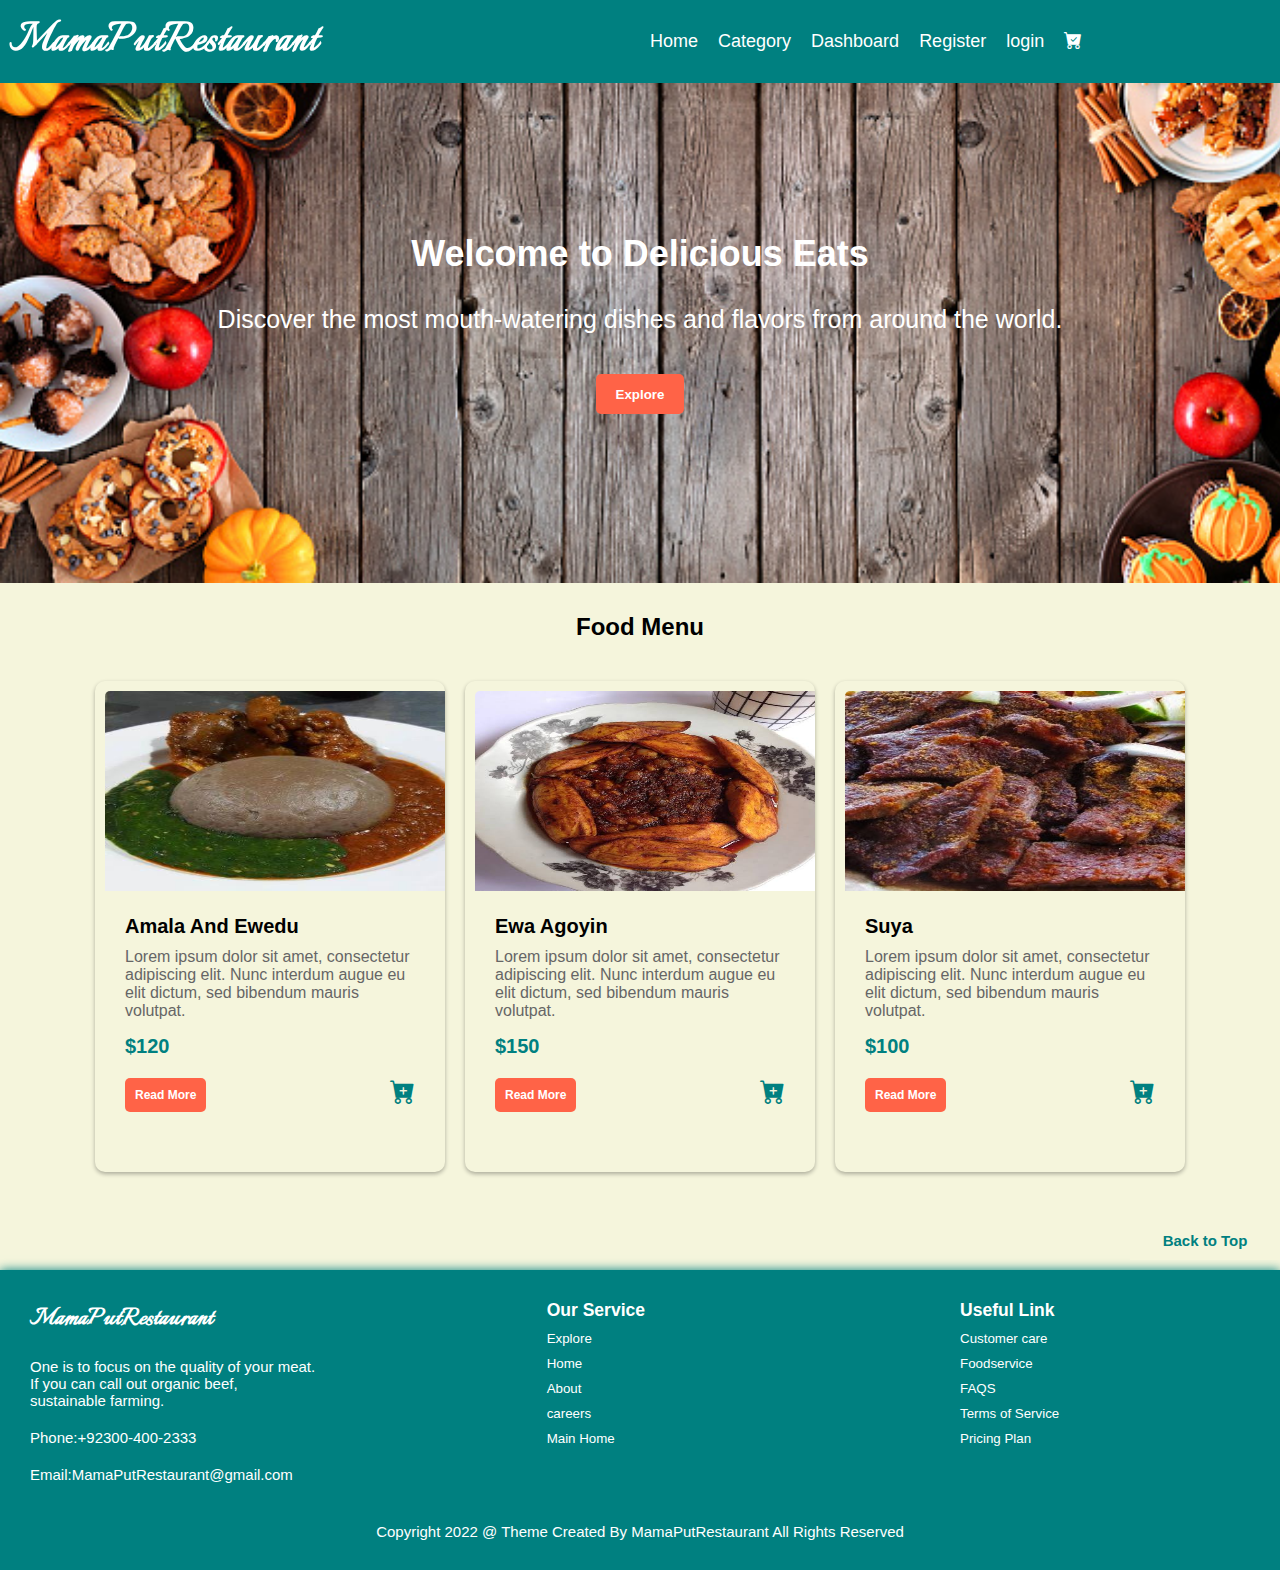
<file: index.html>
<!DOCTYPE html>
<html lang="en">
<head>
    <meta charset="UTF-8">
    <meta http-equiv="X-UA-Compatible" content="IE=edge">
    <meta name="viewport" content="width=device-width, initial-scale=1.0">
    <title>MAMA PUT RESTAURANT</title>
    <link href="https://fonts.googleapis.com/css2?family=Italianno&display=swap" rel="stylesheet">
    <link rel="stylesheet" type="text/css" href="grid.css">
    <link rel="stylesheet" type="text/css" href="styles.css">
</head>
<body>
  <div id=maincontainer>
    <!-- header -->
    <div class="container" id="containerHeader">
        <header class="row">
          <div class="logo col-lg-6 col-md-12 col-sm-12 col-xs-12"> 
            <h1>MamaPutRestaurant</h1>
          </div>
          <nav class="col-lg-6 col-md-12 col-sm-12 col-xs-12">
            <ul>
              <li><a href="index.html"class="active">Home</a></li>
              <li><a href="categoryPage.html">Category</a></li>
              <li><a href="dashboardPage.html">Dashboard</a></li>
              <li><a href="registrationPage.html">Register</a></li>
              <li><a href="loginPage.html">login</a></li>
              <li><a href="cartPage.html"><i class="bi bi-cart-check-fill"></i></a></li>
            </ul>
          </nav>
        </header> 
    </div> 
    
    <div id="Explore" class="container">
      <div class="row">
        <h2>Welcome to Delicious Eats</h2>
        <div class="col-lg-12">
          <p>Discover the most mouth-watering dishes and flavors from around the world.</p>
        </div>
      </div>
      <button href="#" class="button">Explore</button>
    </div>     

    <!-- foodmenu -->
    <div class="generalContainerFoodMenu">
      <div class="container" id="foodmenu-bg">
      <div class="row">
        <div class="col-lg-4" id="foodmenu">
          <h2>Food Menu</h2>
        </div>
      </div>
      </div>

      <div id="foodmenucontainer" class="container">
      <div class="row">
      <div class="card col-lg-4 col-md-12 col-sm-12 col-xs-12">
        <img src="images/amalaAndEwedu.jpeg" alt="Card Image">
        <div class="card-content">
          <h2>Amala And Ewedu</h2>
          <p>Lorem ipsum dolor sit amet, consectetur adipiscing elit. Nunc interdum augue eu elit dictum, sed bibendum mauris volutpat.</p>
          <h3>$120</h3> 
          <div class="container">
            <div class="row"  id="cart-btn">
              <a href="foodDetailsPage.html" id="button">Read More</a>
              <a href="#"><i class="bi bi-cart-plus-fill" id="addCart"></i></a>
            </div>
          </div>
        </div>
      </div>
    
      <div class="card col-lg-4 col-md-12 col-sm-12 col-xs-12">
        <img src="images/ewaAgoyin.jpeg" alt="Card Image">
        <div class="card-content">
          <h2>Ewa Agoyin</h2>
          <p>Lorem ipsum dolor sit amet, consectetur adipiscing elit. Nunc interdum augue eu elit dictum, sed bibendum mauris volutpat.</p>
          <h3>$150</h3>
          <div class="container">
            <div class="row"  id="cart-btn">
              <a href="foodDetailsPage.html" id="button">Read More</a>
              <a href="#"><i class="bi bi-cart-plus-fill" id="addCart"></i></a>
            </div>
          </div>
        </div>
      </div>
    
      <div class="card col-lg-4 col-md-12 col-sm-12 col-xs-12">
        <img src="images/Suya.jpeg" alt="Card Image">
        <div class="card-content">
          <h2>Suya</h2>
          <p>Lorem ipsum dolor sit amet, consectetur adipiscing elit. Nunc interdum augue eu elit dictum, sed bibendum mauris volutpat.</p>
          <h3>$100</h3> 
          <div class="container">
            <div class="row"  id="cart-btn">
              <a href="foodDetailsPage.html" id="button">Read More</a>
              <a href="#"><i class="bi bi-cart-plus-fill" id="addCart"></i></a>
            </div>
          </div>
        </div>
      </div> 
      </div>   
      </div>
    </div>

    <!-- backToTop -->
    <div class="container" id="backToTopContainer">
      <div class="row" id="backToTopRow">
        <div class="col-lg-3 col-md-3 col-sm-12 col-xs-12" id="backToTop">
          <a href="#top" class="back-to-top">Back to Top</a>
        </div>
      </div>
    </div>
   
    <!-- footer -->
    <div class="container" id="footerLogo">
      <div class="row">
      <div class="footerLogo col-lg-4 col-md-4 col-sm-6 col-xs-12">
        <h2>MamaPutRestaurant</h2>
        <div>	
          <p>One is to focus on the quality of your meat. <br> If you can call out organic beef, <br> sustainable farming.</p>
          <p><strong>Phone:</strong>+92300-400-2333</p>
          <p><strong>Email:</strong>MamaPutRestaurant@gmail.com</p>
          <i class="fa fa-twitter"></i>
          <i class="fa fa-facebook"></i>
          <i class="fa fa-instagram"></i>
          <i class="fa fa-google"></i>
          <i class="fa fa-youtube"></i>
        </div>
      </div>
      
      <div class="foot col-lg-3 col-md-6 col-sm-6 col-xs-12">
        <div>
          <h3>Our Service</h3>
        </div>
        <div>
          <p><button>Explore</button></p>
          <p><button>Home</button></p>
          <p><button>About</button></p>
          <p><button>careers</button></p>
          <p><button>Main Home</button></p>
        </div>
      </div>

      <div class="foot col-lg-3 col-md-6 col-sm-6 col-xs-12">
        <div>
          <h3>Useful Link</h3>
        </div>
        <div>
          <p><button>Customer care</button></p>
          <p><button>Foodservice</button></p>
          <p><button>FAQS</button></p>
          <p><button>Terms of Service</button></p>
          <p><button>Pricing Plan</button></p>
        </div>
      </div>
      </div>

      <div class="container">
        <div class="row col-lg-12 col-md-12 col-sm-12 col-xs-12">
          <p id="bottomfoot">Copyright 2022 @ Theme Created By <strong>MamaPutRestaurant</strong> All Rights Reserved</p>
        </div>    
      </div>
    </div>

  </div>

  <script src="script.js"></script>
    
</body>
</html>
</file>
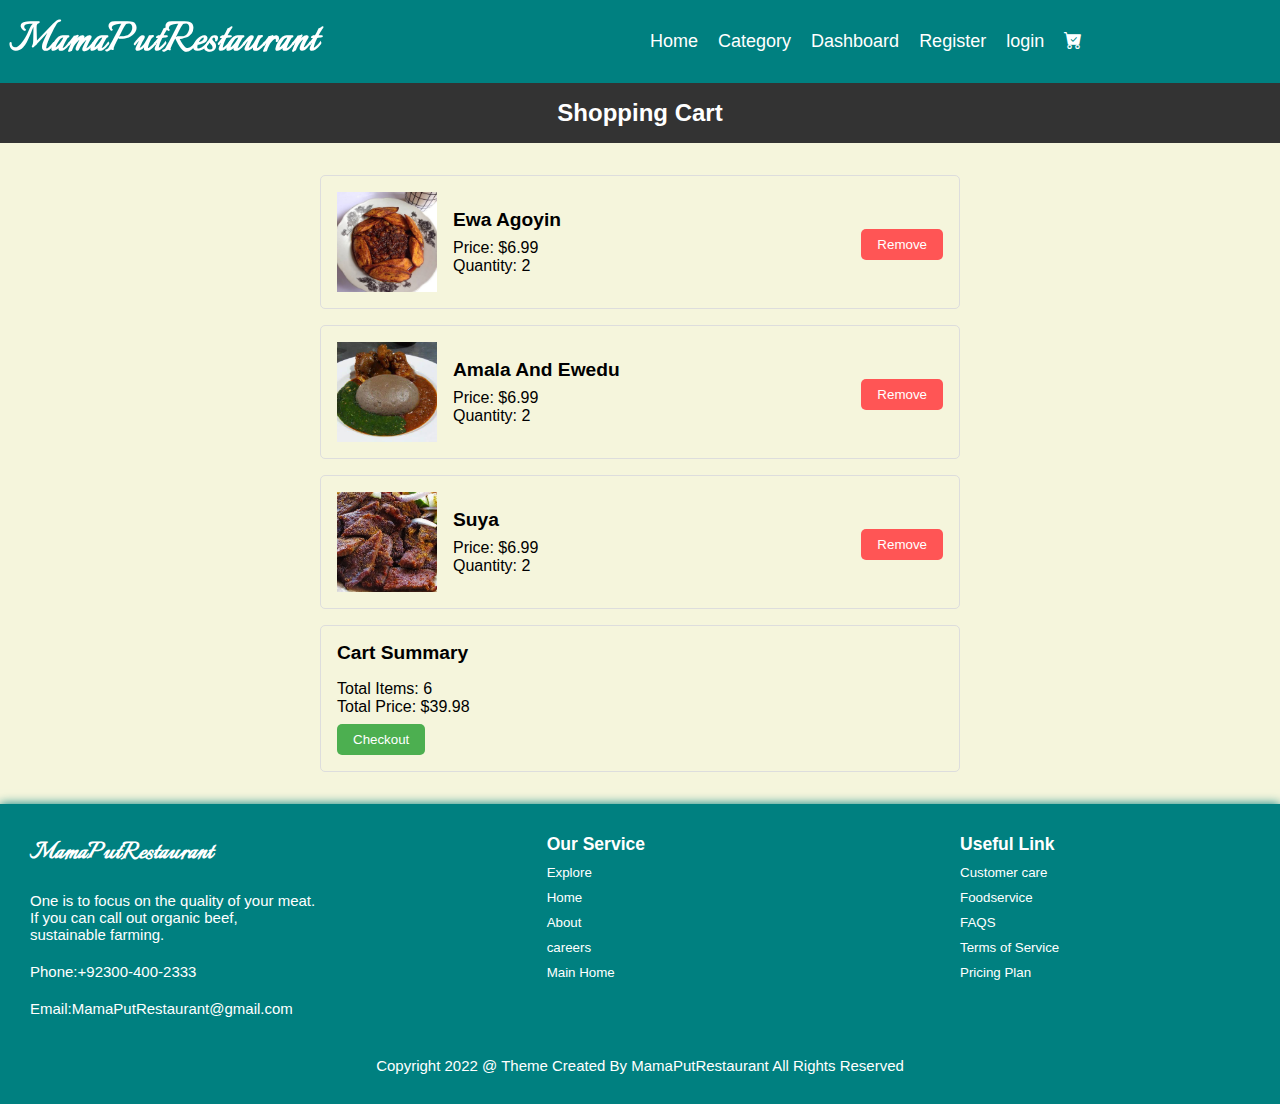
<file: cartPage.html>
<!DOCTYPE html>
<html lang="en">
<head>
  
    <meta charset="UTF-8">
    <meta name="viewport" content="width=device-width, initial-scale=1.0">
    <link href="https://fonts.googleapis.com/css2?family=Italianno&display=swap" rel="stylesheet">
    <link rel="stylesheet" href="grid.css">
    <link rel="stylesheet" href="styles.css">
    <title>Cart Shopping</title>
</head>
<body>
  <div class="container" id="containerHeader">
        <header class="row">
          <div class="logo col-lg-6 col-md-12 col-sm-12 col-xs-12"> 
            <h1>MamaPutRestaurant</h1>
          </div>
          <nav class="col-lg-6 col-md-12 col-sm-12 col-xs-12">
            <ul>
              <li><a href="index.html" class="active">Home</a></li>
              <li><a href="categoryPage.html">Category</a></li>
              <li><a href="dashboardPage.html">Dashboard</a></li>
              <li><a href="registrationPage.html">Register</a></li>
              <li><a href="loginPage.html">login</a></li>
              <li><a href="cartPage.html"><i class="bi bi-cart-check-fill"></i></a></li>
            </ul>
          </nav>
        </header> 
  </div>

  <div>
    <div class="cartHeader">
        <h1>Shopping Cart</h1>
    </div>
    
    <main>
        <section class="cart-items">
            <div class="container">
                <div class="row col-lg-12 col-md-12 col-sm-12 col-xs-12" id="item">
                    <img src="images/ewaAgoyin.jpeg" alt="Product">
                    <div class="item-details">
                        <h2>Ewa Agoyin</h2>
                        <p>Price: $6.99</p>
                        <p>Quantity: 2</p>
                    </div>
                    <button class="remove-button">Remove</button>
                </div>
            </div>

            <div class="container">
                <div class="row" id="item">
                    <img src="images/amalaAndEwedu.jpeg" alt="Product">
                    <div class="item-details">
                        <h2>Amala And Ewedu</h2>
                        <p>Price: $6.99</p>
                        <p>Quantity: 2</p>
                    </div>
                    <button class="remove-button">Remove</button>
                </div>
            </div>

            <div class="container">
                <div class="row" id="item">
                    <img src="images/Suya.jpeg" alt="Product">
                    <div class="item-details">
                        <h2>Suya</h2>
                        <p>Price: $6.99</p>
                        <p>Quantity: 2</p>
                    </div>
                    <button class="remove-button">Remove</button>
                </div>
            </div>
        </section>

        <section class="cart-summary">
           <div class="container">
                <h2>Cart Summary</h2>
                <p>Total Items: 6</p>
                <p>Total Price: $39.98</p>
                <button class="checkout-button">Checkout</button>
           </div>
        </section>
    </main>

   <div class="container" id="footerLogo">
    <div class="row">
    <div class="footerLogo col-lg-4 col-md-4 col-sm-6 col-xs-12">
      <h2>MamaPutRestaurant</h2>
      <div>	
        <p>One is to focus on the quality of your meat. <br> If you can call out organic beef, <br> sustainable farming.</p>
        <p><strong>Phone:</strong>+92300-400-2333</p>
        <p><strong>Email:</strong>MamaPutRestaurant@gmail.com</p>
        <i class="fa fa-twitter"></i>
        <i class="fa fa-facebook"></i>
        <i class="fa fa-instagram"></i>
        <i class="fa fa-google"></i>
        <i class="fa fa-youtube"></i>
      </div>
    </div>
    
    <div class="foot col-lg-3 col-md-6 col-sm-6 col-xs-12">
      <div>
        <h3>Our Service</h3>
      </div>
      <div>
        <p><button>Explore</button></p>
        <p><button>Home</button></p>
        <p><button>About</button></p>
        <p><button>careers</button></p>
        <p><button>Main Home</button></p>
      </div>
    </div>

    <div class="foot col-lg-3 col-md-6 col-sm-6 col-xs-12">
      <div>
        <h3>Useful Link</h3>
      </div>
      <div>
        <p><button>Customer care</button></p>
        <p><button>Foodservice</button></p>
        <p><button>FAQS</button></p>
        <p><button>Terms of Service</button></p>
        <p><button>Pricing Plan</button></p>
      </div>
    </div>
    </div>

    <div class="container">
      <div class="row col-lg-12 col-md-12 col-sm-12 col-xs-12">
        <p id="bottomfoot">Copyright 2022 @ Theme Created By <strong>MamaPutRestaurant</strong> All Rights Reserved</p>
      </div>    
    </div>
   </div>
</body>
</html>
</file>
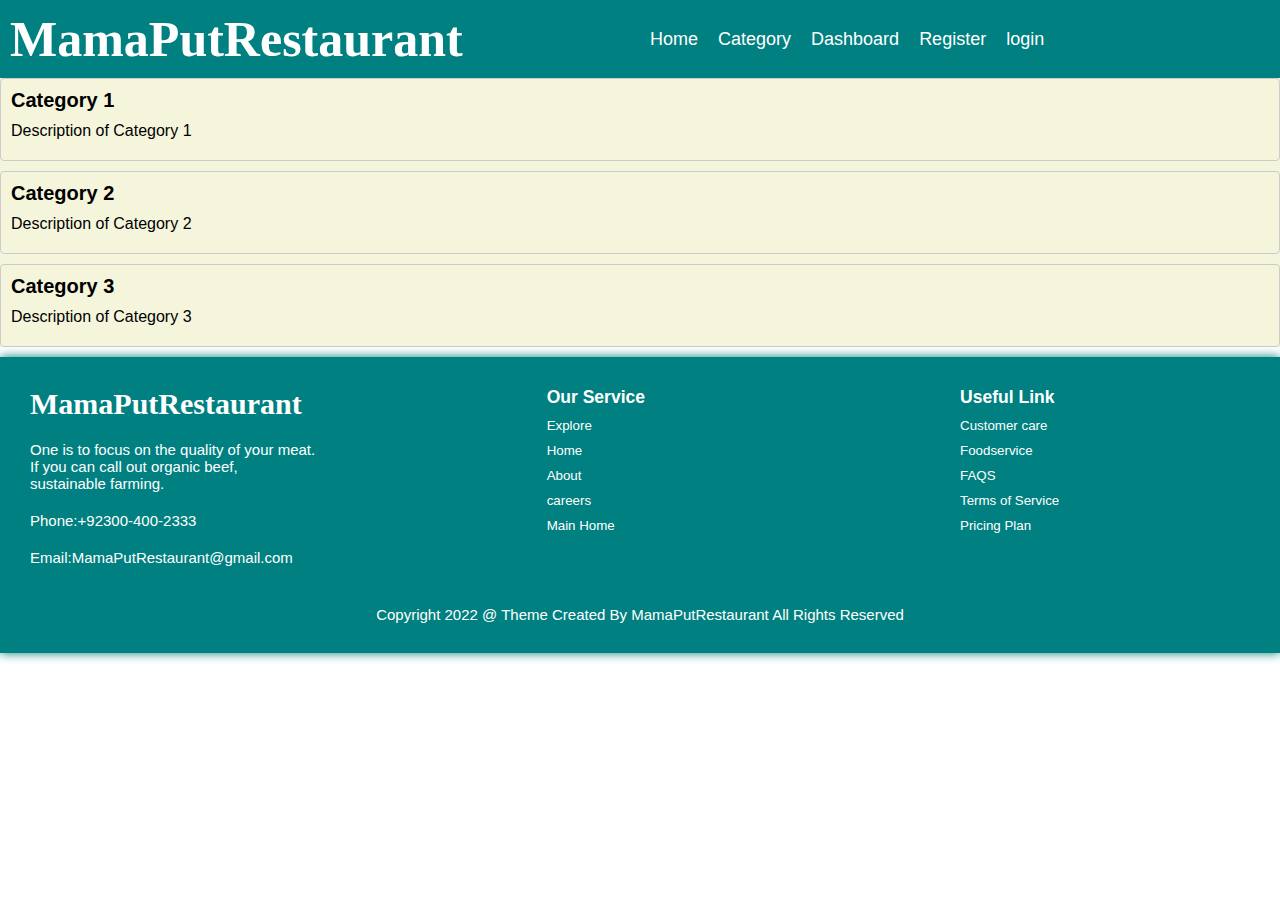
<file: categoryPage-1.html>
<!DOCTYPE html>
<html lang="en">
<head>
    <meta charset="UTF-8">
    <meta http-equiv="X-UA-Compatible" content="IE=edge">
    <meta name="viewport" content="width=device-width, initial-scale=1.0">
    <link rel="stylesheet" type="text/css" href="grid.css">
    <link rel="stylesheet" href="styles.css">
    <title>categoryPage</title>
</head>
<body>
    <div class="container" id="containerHeader">
        <header class="row">
          <div class="logo col-lg-6 col-md-12 col-sm-12 col-xs-12"> 
            <h1>MamaPutRestaurant</h1>
          </div>
          <nav class="col-lg-6 col-md-12 col-sm-12 col-xs-12">
            <ul>
              <li><a href="index.html" class="active">Home</a></li>
              <li><a href="categoryPage.html">Category</a></li>
              <li><a href="dashboardPage.html">Dashboard</a></li>
              <li><a href="registrationPage.html">Register</a></li>
              <li><a href="loginPage.html">login</a></li>
            </ul>
          </nav>
        </header> 
    </div> 
    
    <div class="container" id="CategoryContainer">
        <div class="category-item">
          <h2>Category 1</h2>
          <p>Description of Category 1</p>
        </div>
    
        <div class="category-item">
          <h2>Category 2</h2>
          <p>Description of Category 2</p>
        </div>
    
        <div class="category-item">
          <h2>Category 3</h2>
          <p>Description of Category 3</p>
        </div>
    </div>  

    <div class="container" id="footerLogo">
      <div class="row">
      <div class="footerLogo col-lg-4 col-md-4 col-sm-6 col-xs-12">
        <h2>MamaPutRestaurant</h2>
        <div>	
          <p>One is to focus on the quality of your meat. <br> If you can call out organic beef, <br> sustainable farming.</p>
          <p><strong>Phone:</strong>+92300-400-2333</p>
          <p><strong>Email:</strong>MamaPutRestaurant@gmail.com</p>
          <i class="fa fa-twitter"></i>
          <i class="fa fa-facebook"></i>
          <i class="fa fa-instagram"></i>
          <i class="fa fa-google"></i>
          <i class="fa fa-youtube"></i>
        </div>
      </div>
      
      <div class="foot col-lg-3 col-md-6 col-sm-6 col-xs-12">
        <div>
          <h3>Our Service</h3>
        </div>
        <div>
          <p><button>Explore</button></p>
          <p><button>Home</button></p>
          <p><button>About</button></p>
          <p><button>careers</button></p>
          <p><button>Main Home</button></p>
        </div>
      </div>

      <div class="foot col-lg-3 col-md-6 col-sm-6 col-xs-12">
        <div>
          <h3>Useful Link</h3>
        </div>
        <div>
          <p><button>Customer care</button></p>
          <p><button>Foodservice</button></p>
          <p><button>FAQS</button></p>
          <p><button>Terms of Service</button></p>
          <p><button>Pricing Plan</button></p>
        </div>
      </div>
      </div>

      <div class="container">
        <div class="row col-lg-12 col-md-12 col-sm-12 col-xs-12">
          <p id="bottomfoot">Copyright 2022 @ Theme Created By <strong>MamaPutRestaurant</strong> All Rights Reserved</p>
        </div>    
      </div>
    </div>
</body>
</html>
</file>
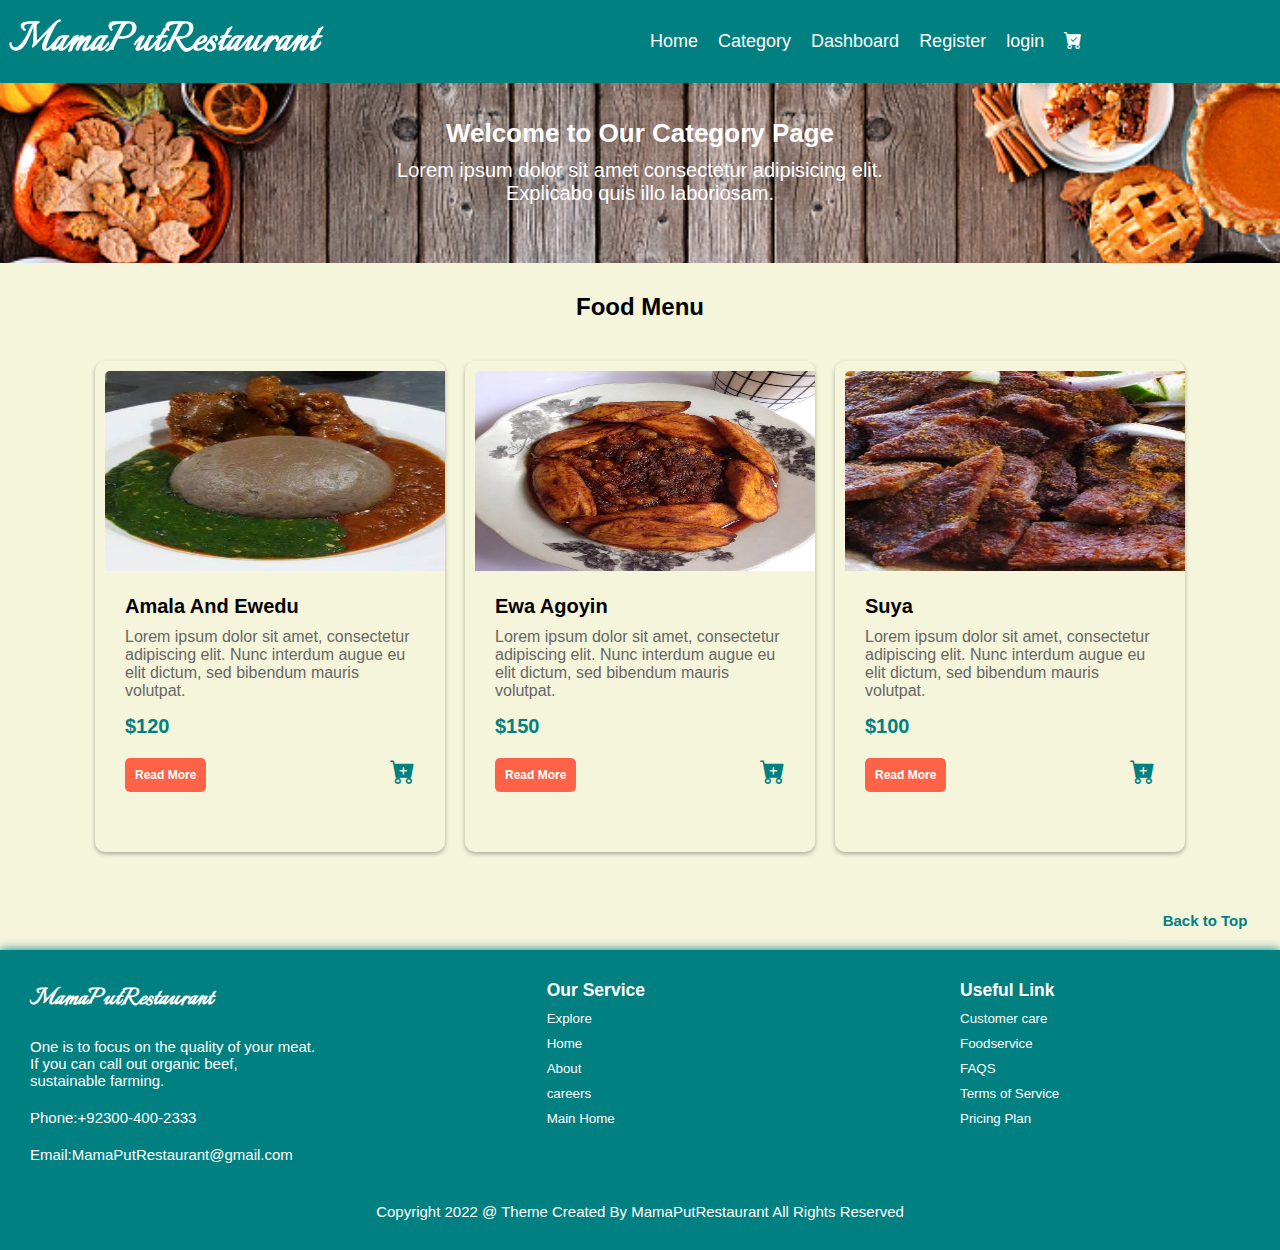
<file: categoryPage.html>
<!DOCTYPE html>
<html lang="en">
<head>
    <meta charset="UTF-8">
    <meta http-equiv="X-UA-Compatible" content="IE=edge">
    <meta name="viewport" content="width=device-width, initial-scale=1.0">
    <link href="https://fonts.googleapis.com/css2?family=Italianno&display=swap" rel="stylesheet">
    <link rel="stylesheet" type="text/css" href="grid.css">
    <link rel="stylesheet" href="styles.css">
    <title>categoryPage</title>
</head>
<body>
    <div class="container" id="containerHeader">
        <header class="row">
          <div class="logo col-lg-6 col-md-12 col-sm-12 col-xs-12"> 
            <h1>MamaPutRestaurant</h1>
          </div>
          <nav class="col-lg-6 col-md-12 col-sm-12 col-xs-12">
            <ul>
              <li><a href="index.html" class="active">Home</a></li>
              <li><a href="categoryPage.html">Category</a></li>
              <li><a href="dashboardPage.html">Dashboard</a></li>
              <li><a href="registrationPage.html">Register</a></li>
              <li><a href="loginPage.html">login</a></li>
              <li><a href="cartPage.html"><i class="bi bi-cart-check-fill"></i></a></li>
            </ul>
          </nav>
        </header> 
    </div> 

    <div id="categoryPageExplore" class="container">
        <div class="row">
          <h2>Welcome to Our Category Page</h2>
          <div class="col-lg-12">
            <p>Lorem ipsum dolor sit amet consectetur adipisicing elit. <br> Explicabo quis illo laboriosam.</p>
          </div>
        </div>
    </div>
  
      <!-- foodmenu -->
    <div class="container" id="foodmenu-bg">
        <div class="row">
          <div class="col-lg-4" id="foodmenu">
            <h2>Food Menu</h2>
          </div>
        </div>
    </div>
    <div id="foodmenucontainer" class="container">
        <div class="row">
        <div class="card col-lg-4 col-md-12 col-sm-12 col-xs-12">
          <img src="images/amalaAndEwedu.jpeg" alt="Card Image">
          <div class="card-content">
            <h2>Amala And Ewedu</h2>
            <p>Lorem ipsum dolor sit amet, consectetur adipiscing elit. Nunc interdum augue eu elit dictum, sed bibendum mauris volutpat.</p>
            <h3>$120</h3> 
            <div class="container">
              <div class="row"  id="cart-btn">
                <a href="foodDetailsPage.html" id="button">Read More</a>
                <a href="#"><i class="bi bi-cart-plus-fill" id="addCart"></i></a>
              </div>
            </div>
          </div>
        </div>
      
        <div class="card col-lg-4 col-md-12 col-sm-12 col-xs-12">
          <img src="images/ewaAgoyin.jpeg" alt="Card Image">
          <div class="card-content">
            <h2>Ewa Agoyin</h2>
            <p>Lorem ipsum dolor sit amet, consectetur adipiscing elit. Nunc interdum augue eu elit dictum, sed bibendum mauris volutpat.</p>
            <h3>$150</h3>
            <div class="container">
              <div class="row"  id="cart-btn">
                <a href="foodDetailsPage.html" id="button">Read More</a>
                <a href="#"><i class="bi bi-cart-plus-fill" id="addCart"></i></a>
              </div>
            </div>
          </div>
        </div>
      
        <div class="card col-lg-4 col-md-12 col-sm-12 col-xs-12">
          <img src="images/Suya.jpeg" alt="Card Image">
          <div class="card-content">
            <h2>Suya</h2>
            <p>Lorem ipsum dolor sit amet, consectetur adipiscing elit. Nunc interdum augue eu elit dictum, sed bibendum mauris volutpat.</p>
            <h3>$100</h3> 
            <div class="container">
              <div class="row"  id="cart-btn">
                <a href="foodDetailsPage.html" id="button">Read More</a>
                <a href="#"><i class="bi bi-cart-plus-fill" id="addCart"></i></a>
              </div>
            </div>
          </div>
        </div> 
        </div>   
    </div>

    <!-- backToTop -->
    <div class="container" id="backToTopContainer">
      <div class="row" id="backToTopRow">
        <div class="col-lg-3 col-md-3 col-sm-12 col-xs-12" id="backToTop">
          <a href="#top" class="back-to-top">Back to Top</a>
        </div>
      </div>
    </div>

    <div class="container" id="footerLogo">
      <div class="row">
      <div class="footerLogo col-lg-4 col-md-4 col-sm-6 col-xs-12">
        <h2>MamaPutRestaurant</h2>
        <div>	
          <p>One is to focus on the quality of your meat. <br> If you can call out organic beef, <br> sustainable farming.</p>
          <p><strong>Phone:</strong>+92300-400-2333</p>
          <p><strong>Email:</strong>MamaPutRestaurant@gmail.com</p>
          <i class="fa fa-twitter"></i>
          <i class="fa fa-facebook"></i>
          <i class="fa fa-instagram"></i>
          <i class="fa fa-google"></i>
          <i class="fa fa-youtube"></i>
        </div>
      </div>
      
      <div class="foot col-lg-3 col-md-6 col-sm-6 col-xs-12">
        <div>
          <h3>Our Service</h3>
        </div>
        <div>
          <p><button>Explore</button></p>
          <p><button>Home</button></p>
          <p><button>About</button></p>
          <p><button>careers</button></p>
          <p><button>Main Home</button></p>
        </div>
      </div>

      <div class="foot col-lg-3 col-md-6 col-sm-6 col-xs-12">
        <div>
          <h3>Useful Link</h3>
        </div>
        <div>
          <p><button>Customer care</button></p>
          <p><button>Foodservice</button></p>
          <p><button>FAQS</button></p>
          <p><button>Terms of Service</button></p>
          <p><button>Pricing Plan</button></p>
        </div>
      </div>
      </div>

      <div class="container">
        <div class="row col-lg-12 col-md-12 col-sm-12 col-xs-12">
          <p id="bottomfoot">Copyright 2022 @ Theme Created By <strong>MamaPutRestaurant</strong> All Rights Reserved</p>
        </div>    
      </div>
    </div>
</body>
</html>
</file>
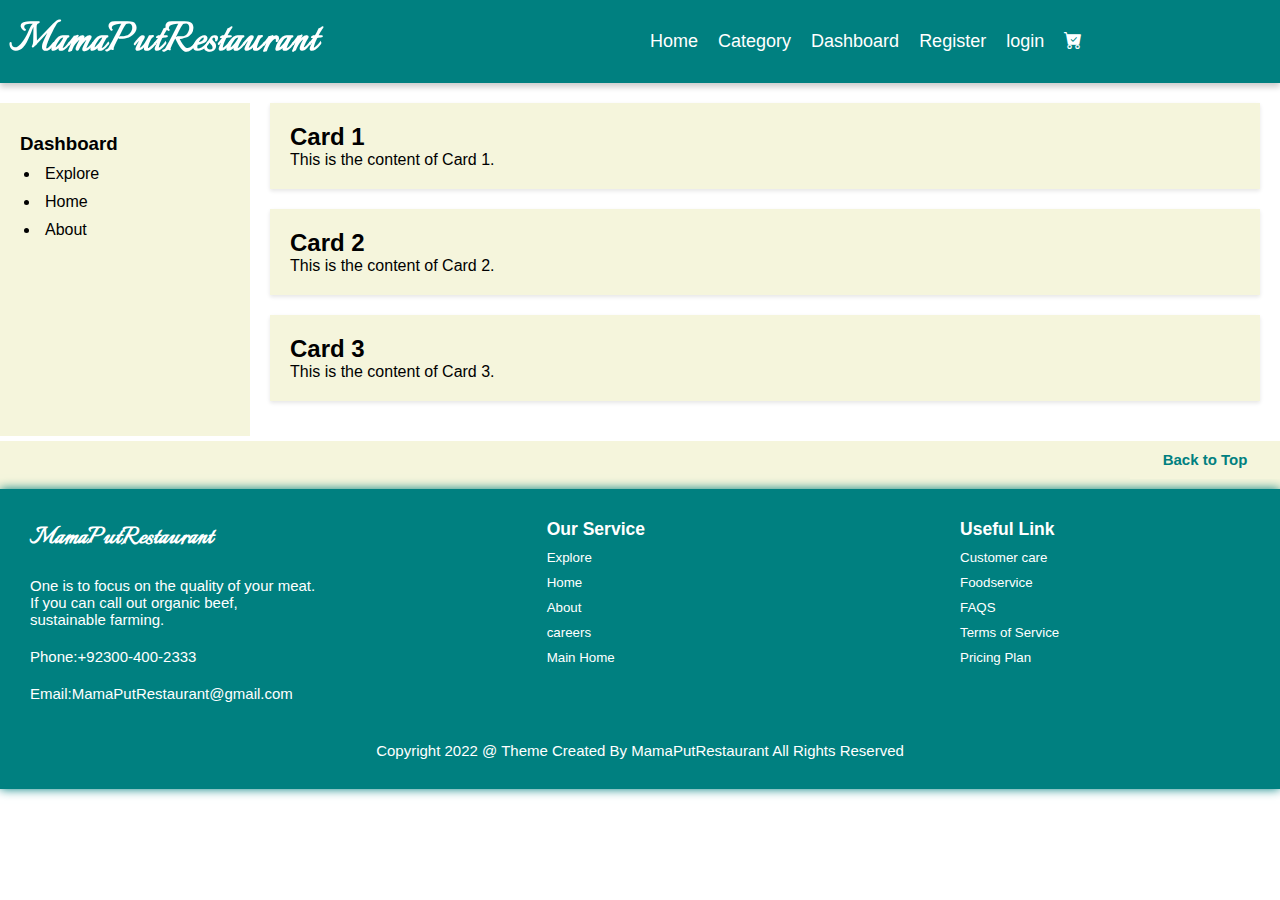
<file: dashboardPage.html>
<!DOCTYPE html>
<html lang="en">
<head>
  <meta charset="UTF-8">
  <meta http-equiv="X-UA-Compatible" content="IE=edge">
  <meta name="viewport" content="width=device-width, initial-scale=1.0">
  <link href="https://fonts.googleapis.com/css2?family=Italianno&display=swap" rel="stylesheet">
  <link rel="stylesheet" type="text/css" href="grid.css">
  <link rel="stylesheet" href="styles.css">
  <title>DashboardPage</title>
</head>
<body>
  <div class="container" id="containerHeader">
    <header class="row">
      <div class="logo col-lg-6 col-md-12 col-sm-12 col-xs-12"> 
        <h1>MamaPutRestaurant</h1>
      </div>
      <nav class="col-lg-6 col-md-12 col-sm-12 col-xs-12">
        <ul>
          <li><a href="index.html" class="active">Home</a></li>
          <li><a href="categoryPage.html">Category</a></li>
          <li><a href="dashboardPage.html">Dashboard</a></li>
          <li><a href="registrationPage.html">Register</a></li>
          <li><a href="loginPage.html">login</a></li>
          <li><a href="cartPage.html"><i class="bi bi-cart-check-fill"></i></a></li>
        </ul>
      </nav>
    </header> 
  </div> 
  <div class="container" id="dashboardPage">
    <div class="row">
      <div class="sidebarDashboard col-lg-4">
        <h3>Dashboard</h3>
        <ul>
          <li>Explore</li>
          <li>Home</li>
          <li>About</li>
        </ul>
      </div>
      <div class="contentDashboard col-lg-8">
        <div class="cardDashboard">
          <h2>Card 1</h2>
          <p>This is the content of Card 1.</p>
        </div>
        <div class="cardDashboard">
          <h2>Card 2</h2>
          <p>This is the content of Card 2.</p>
        </div>
        <div class="cardDashboard">
          <h2>Card 3</h2>
          <p>This is the content of Card 3.</p>
        </div>
      </div>
    </div>
  </div>

  <!-- backToTop -->
  <div class="container" id="backToTopContainer">
    <div class="row" id="backToTopRow">
      <div class="col-lg-3 col-md-3 col-sm-12 col-xs-12" id="backToTop">
        <a href="#top" class="back-to-top">Back to Top</a>
      </div>
    </div>
  </div>
  <div class="container" id="footerLogo">
    <div class="row">
    <div class="footerLogo col-lg-4 col-md-4 col-sm-6 col-xs-12">
      <h2>MamaPutRestaurant</h2>
      <div>	
        <p>One is to focus on the quality of your meat. <br> If you can call out organic beef, <br> sustainable farming.</p>
        <p><strong>Phone:</strong>+92300-400-2333</p>
        <p><strong>Email:</strong>MamaPutRestaurant@gmail.com</p>
        <i class="fa fa-twitter"></i>
        <i class="fa fa-facebook"></i>
        <i class="fa fa-instagram"></i>
        <i class="fa fa-google"></i>
        <i class="fa fa-youtube"></i>
      </div>
    </div>
    
    <div class="foot col-lg-3 col-md-6 col-sm-6 col-xs-12">
      <div>
        <h3>Our Service</h3>
      </div>
      <div>
        <p><button>Explore</button></p>
        <p><button>Home</button></p>
        <p><button>About</button></p>
        <p><button>careers</button></p>
        <p><button>Main Home</button></p>
      </div>
    </div>

    <div class="foot col-lg-3 col-md-6 col-sm-6 col-xs-12">
      <div>
        <h3>Useful Link</h3>
      </div>
      <div>
        <p><button>Customer care</button></p>
        <p><button>Foodservice</button></p>
        <p><button>FAQS</button></p>
        <p><button>Terms of Service</button></p>
        <p><button>Pricing Plan</button></p>
      </div>
    </div>
    </div>

    <div class="container">
      <div class="row col-lg-12 col-md-12 col-sm-12 col-xs-12">
        <p id="bottomfoot">Copyright 2022 @ Theme Created By <strong>MamaPutRestaurant</strong> All Rights Reserved</p>
      </div>    
    </div>
  </div>
  
</body>
</html>
</file>
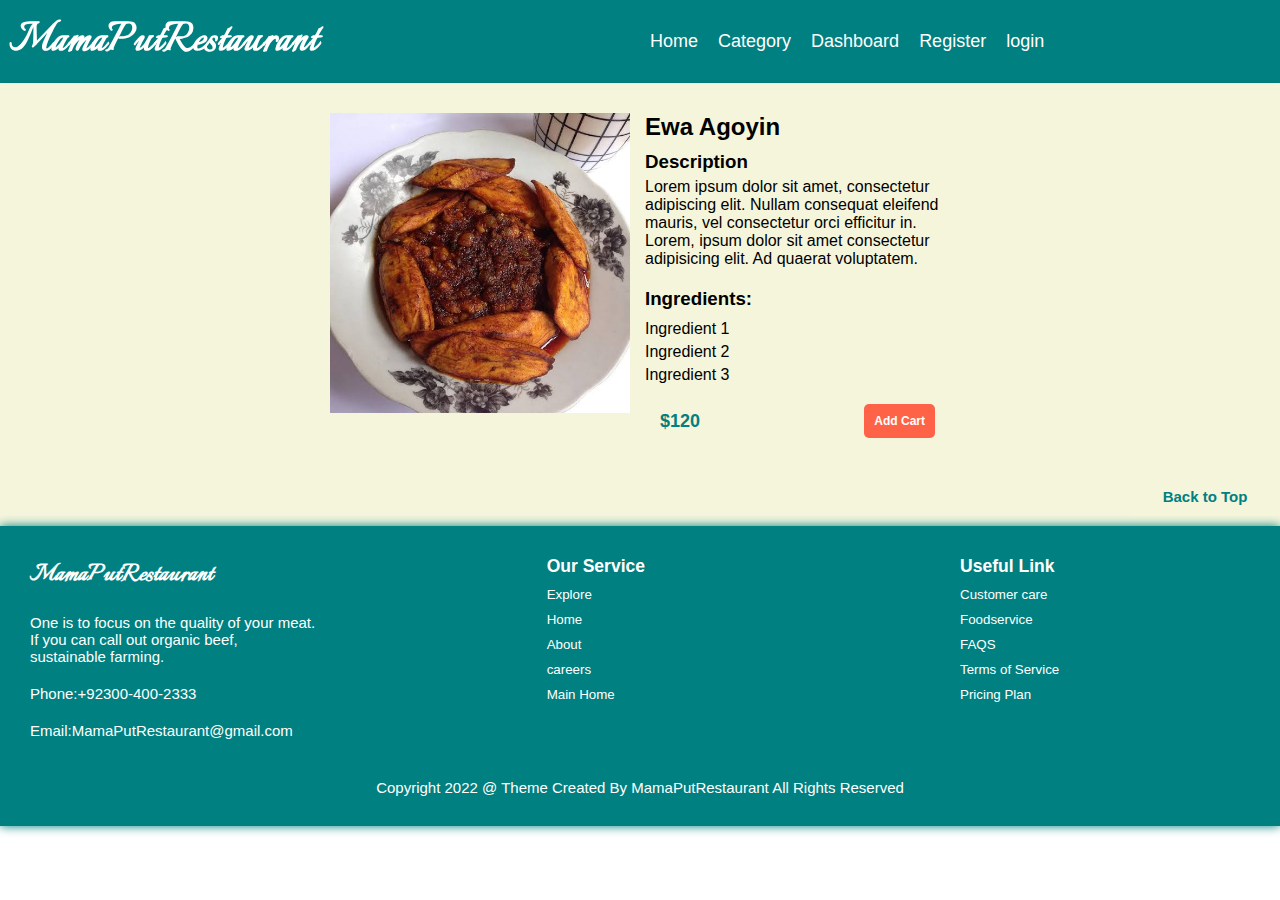
<file: foodDetailsPage.html>
<!DOCTYPE html>
<html lang="en">
<head>
    <meta charset="UTF-8">
    <meta http-equiv="X-UA-Compatible" content="IE=edge">
    <meta name="viewport" content="width=device-width, initial-scale=1.0">
    <link href="https://fonts.googleapis.com/css2?family=Italianno&display=swap" rel="stylesheet">
    <link rel="stylesheet" type="text/css" href="grid.css">
    <link rel="stylesheet" href="styles.css">
    <title>foodDetailsPage</title>
</head>
<body>
  <div class="container" id="containerHeader">
    <header class="row">
      <div class="logo col-lg-6 col-md-12 col-sm-12 col-xs-12"> 
        <h1>MamaPutRestaurant</h1>
      </div>
      <nav class="col-lg-6 col-md-12 col-sm-12 col-xs-12">
        <ul>
          <li><a href="index.html" class="active">Home</a></li>
          <li><a href="categoryPage.html">Category</a></li>
          <li><a href="dashboardPage.html">Dashboard</a></li>
          <li><a href="registrationPage.html">Register</a></li>
          <li><a href="loginPage.html">login</a></li>
          <li><a href="cartPage.html"><i class="fa-duotone fa-cart-shopping"></i></a></li>
        </ul>
      </nav>
    </header> 
  </div>

  <div class="container" id="productDetail">
    <div class="row col-lg-6 col-md-6 col-sm-12 col-xs-12">
      <div class="product-image">
          <img src="images/ewaAgoyin.jpeg" alt="Food Product">
      </div>
      <div class="product-info">
          <h1 class="product-title">Ewa Agoyin</h1>
          <h3>Description</h3>
          <p class="product-description">
            Lorem ipsum dolor sit amet, consectetur adipiscing elit. Nullam consequat eleifend
            mauris, vel consectetur orci efficitur in.
            Lorem, ipsum dolor sit amet consectetur adipisicing elit. Ad quaerat voluptatem.
            <div class="product-ingredients">
              <h3>Ingredients:</h3>
              <ul>
                <li>Ingredient 1</li>
                <li>Ingredient 2</li>
                <li>Ingredient 3</li>
              </ul>
            </div>
          </p>
          <div class="container">
            <div class="row" id="addCartContainer">
              <p class="product-price">$120</p>
              <a href="#" id="button">Add Cart</a>
            </div>
          </div>
      </div>
    </div>
  </div>

  <!-- backToTop -->
  <div class="container" id="backToTopContainer">
    <div class="row" id="backToTopRow">
      <div class="col-lg-3 col-md-3 col-sm-12 col-xs-12" id="backToTop">
        <a href="#top" class="back-to-top">Back to Top</a>
      </div>
    </div>
  </div>

  <!-- footer -->
  <div class="container" id="footerLogo">
    <div class="row">
    <div class="footerLogo col-lg-4 col-md-4 col-sm-6 col-xs-12">
      <h2>MamaPutRestaurant</h2>
      <div>	
        <p>One is to focus on the quality of your meat. <br> If you can call out organic beef, <br> sustainable farming.</p>
        <p><strong>Phone:</strong>+92300-400-2333</p>
        <p><strong>Email:</strong>MamaPutRestaurant@gmail.com</p>
        <i class="fa fa-twitter"></i>
        <i class="fa fa-facebook"></i>
        <i class="fa fa-instagram"></i>
        <i class="fa fa-google"></i>
        <i class="fa fa-youtube"></i>
      </div>
    </div>
    
    <div class="foot col-lg-3 col-md-6 col-sm-6 col-xs-12">
      <div>
        <h3>Our Service</h3>
      </div>
      <div>
        <p><button>Explore</button></p>
        <p><button>Home</button></p>
        <p><button>About</button></p>
        <p><button>careers</button></p>
        <p><button>Main Home</button></p>
      </div>
    </div>

    <div class="foot col-lg-3 col-md-6 col-sm-6 col-xs-12">
      <div>
        <h3>Useful Link</h3>
      </div>
      <div>
        <p><button>Customer care</button></p>
        <p><button>Foodservice</button></p>
        <p><button>FAQS</button></p>
        <p><button>Terms of Service</button></p>
        <p><button>Pricing Plan</button></p>
      </div>
    </div>
    </div>

    <div class="container">
      <div class="row col-lg-12 col-md-12 col-sm-12 col-xs-12">
        <p id="bottomfoot">Copyright 2022 @ Theme Created By <strong>MamaPutRestaurant</strong> All Rights Reserved</p>
      </div>    
    </div>
  </div>
</body>
</html>
</file>
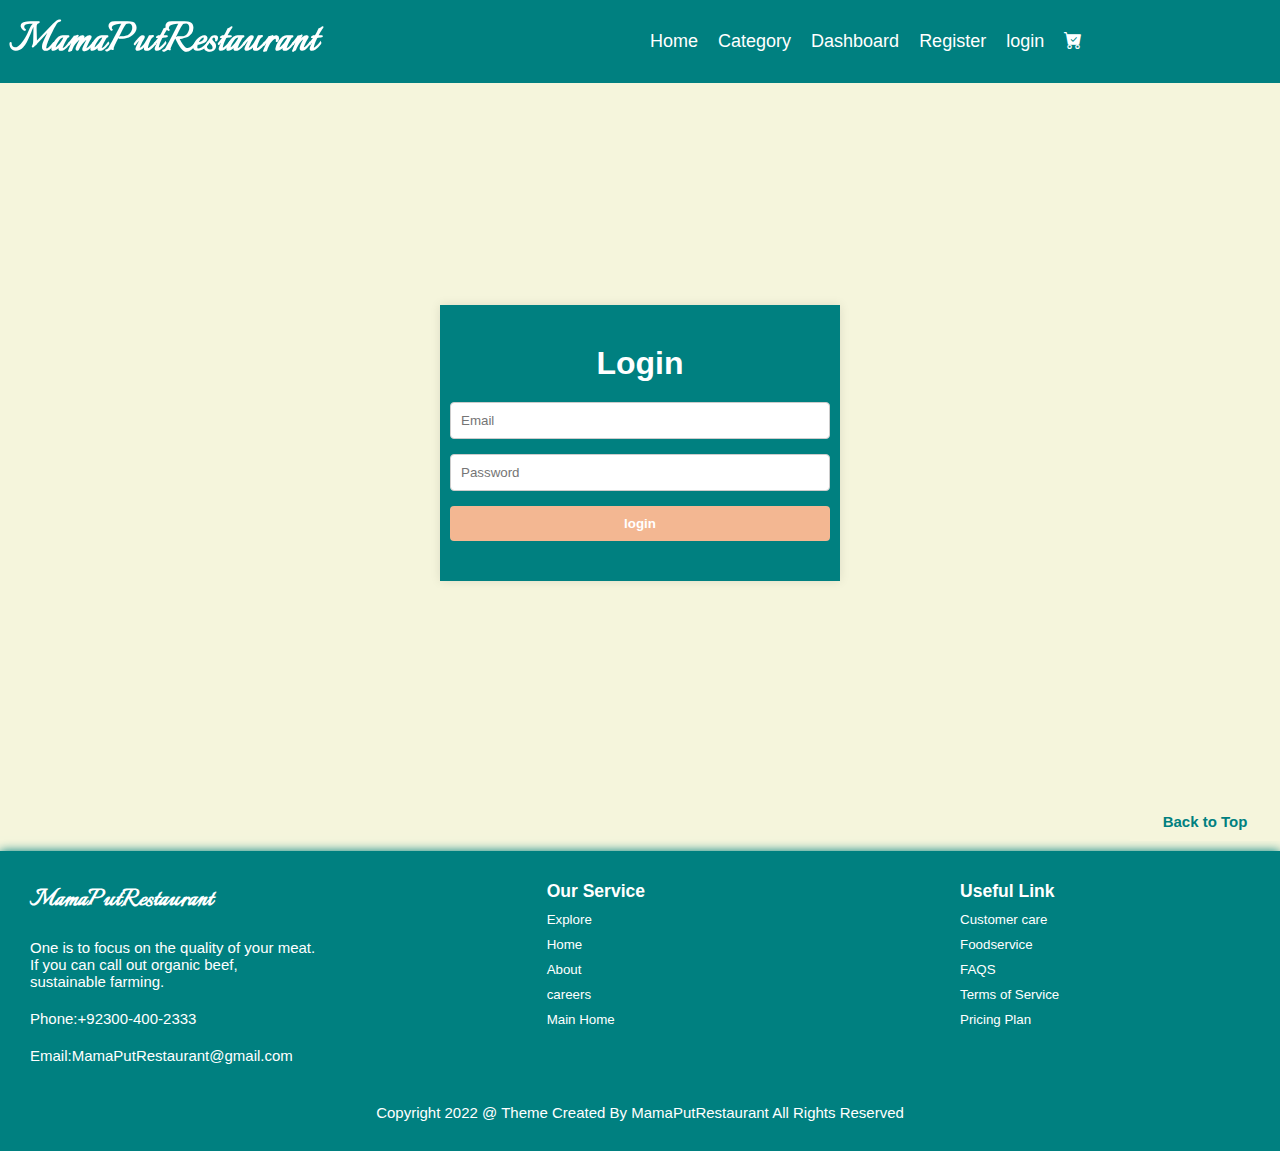
<file: loginPage.html>
<!DOCTYPE html>
<html lang="en">
<head>
  <meta charset="UTF-8">
  <meta http-equiv="X-UA-Compatible" content="IE=edge">
  <meta name="viewport" content="width=device-width, initial-scale=1.0">
  <title>loginPage</title>
  <link href="https://fonts.googleapis.com/css2?family=Italianno&display=swap" rel="stylesheet">
  <link rel="stylesheet" type="text/css" href="grid.css">
  <link rel="stylesheet" type="text/css" href="styles.css">
</head>
<body>

   <!-- header --> 
  <div class="container"> 
    <div class="container" id="containerHeader">
        <header class="row">
          <div class="logo col-lg-6 col-md-12 col-sm-12 col-xs-12"> 
            <h1>MamaPutRestaurant</h1>
          </div>
          <nav class="col-lg-6 col-md-12 col-sm-12 col-xs-12">
            <ul>
              <li><a href="index.html" class="active">Home</a></li>
              <li><a href="categoryPage.html">Category</a></li>
              <li><a href="dashboardPage.html">Dashboard</a></li>
              <li><a href="registrationPage.html">Register</a></li>
              <li><a href="loginPage.html">login</a></li>
              <li><a href="cartPage.html"><i class="bi bi-cart-check-fill"></i></a></li> 
            </ul>
          </nav>
        </header> 
    </div>
     
    <!-- loginPage -->
    <div id="loginMainContainer">
      <div class="container" id="loginPage">
        <div class="row">
        <form class="login-form">
          <h1>Login</h1>
          <input type="email" placeholder="Email" required>
          <input type="password" placeholder="Password" id="regPass" required>
          <button type="submit">login</button>
        </form>
        </div>
      </div>
    </div>

    <!-- backToTop -->
    <div class="container" id="backToTopContainer">
      <div class="row" id="backToTopRow">
        <div class="col-lg-3 col-md-3 col-sm-12 col-xs-12" id="backToTop">
          <a href="#top" class="back-to-top">Back to Top</a>
        </div>
      </div>
    </div>

    <!-- footer -->
    <div class="container" id="footerLogo">
      <div class="row">
      <div class="footerLogo col-lg-4 col-md-4 col-sm-6 col-xs-12">
        <h2>MamaPutRestaurant</h2>
        <div>	
          <p>One is to focus on the quality of your meat. <br> If you can call out organic beef, <br> sustainable farming.</p>
          <p><strong>Phone:</strong>+92300-400-2333</p>
          <p><strong>Email:</strong>MamaPutRestaurant@gmail.com</p>
          <i class="fa fa-twitter"></i>
          <i class="fa fa-facebook"></i>
          <i class="fa fa-instagram"></i>
          <i class="fa fa-google"></i>
          <i class="fa fa-youtube"></i>
        </div>
      </div>
      
      <div class="foot col-lg-3 col-md-6 col-sm-6 col-xs-12">
        <div>
          <h3>Our Service</h3>
        </div>
        <div>
          <p><button>Explore</button></p>
          <p><button>Home</button></p>
          <p><button>About</button></p>
          <p><button>careers</button></p>
          <p><button>Main Home</button></p>
        </div>
      </div>

      <div class="foot col-lg-3 col-md-6 col-sm-6 col-xs-12">
        <div>
          <h3>Useful Link</h3>
        </div>
        <div>
          <p><button>Customer care</button></p>
          <p><button>Foodservice</button></p>
          <p><button>FAQS</button></p>
          <p><button>Terms of Service</button></p>
          <p><button>Pricing Plan</button></p>
        </div>
      </div>
      </div>

      <div class="container">
        <div class="row col-lg-12 col-md-12 col-sm-12 col-xs-12">
          <p id="bottomfoot">Copyright 2022 @ Theme Created By <strong>MamaPutRestaurant</strong> All Rights Reserved</p>
        </div>    
      </div>
    </div>
  </div>

  <script src="script.js"></script>
</body>
</html>
</file>
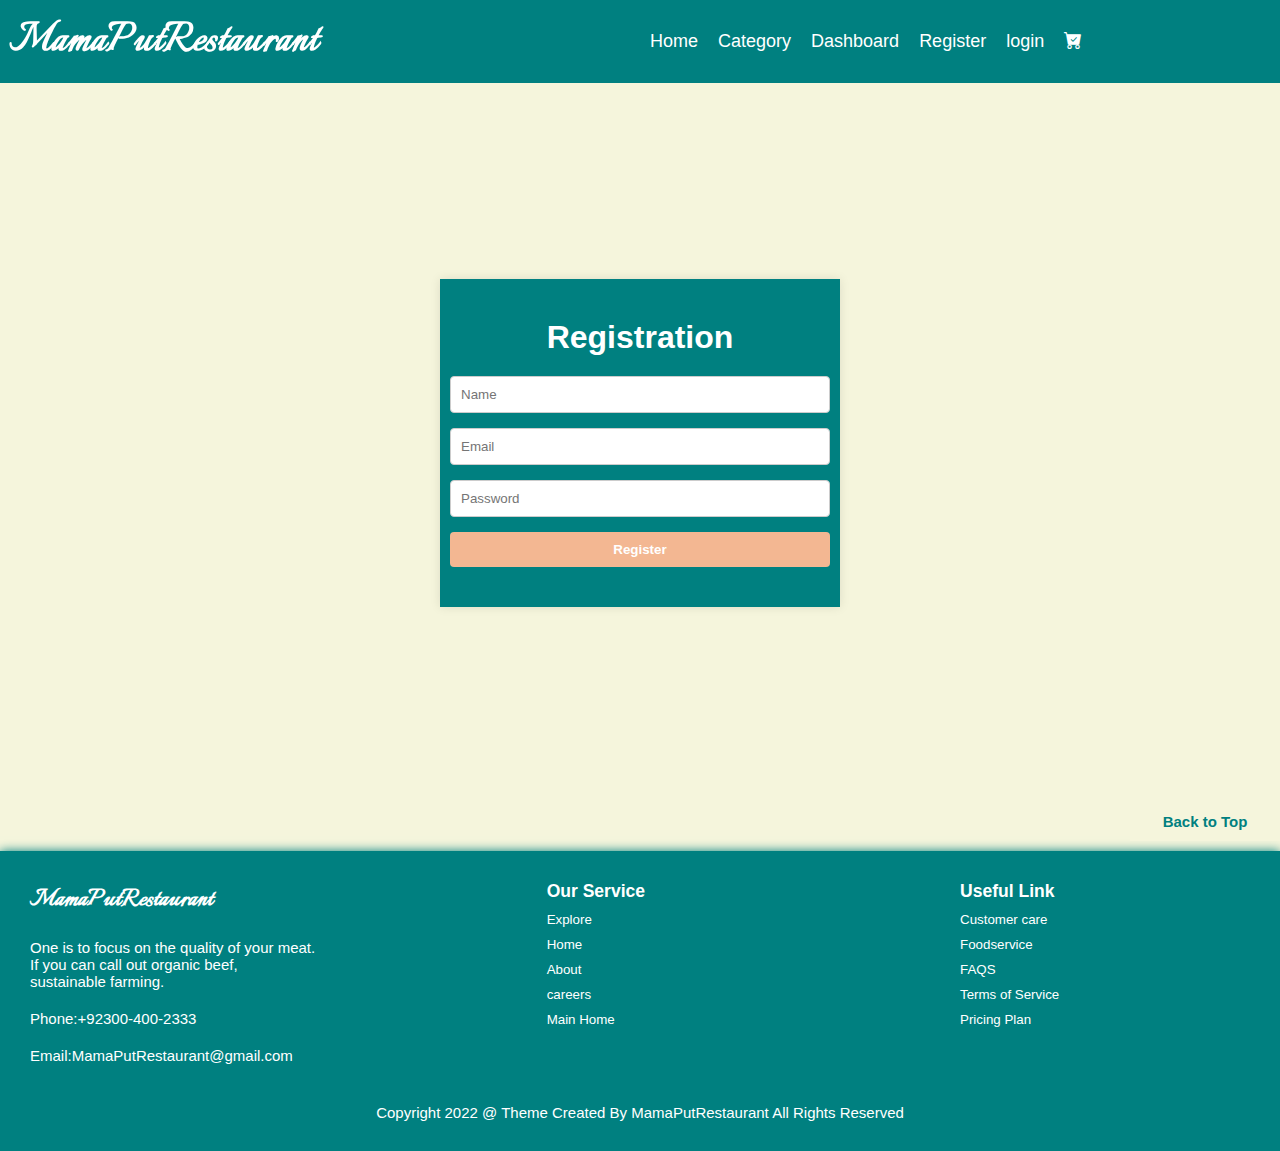
<file: registrationPage.html>
<!DOCTYPE html>
<html>
<head>
  <meta charset="UTF-8">
  <meta http-equiv="X-UA-Compatible" content="IE=edge">
  <meta name="viewport" content="width=device-width, initial-scale=1.0">
  <title>registrationPage</title>
  <link href="https://fonts.googleapis.com/css2?family=Italianno&display=swap" rel="stylesheet">
  <link rel="stylesheet" type="text/css" href="grid.css">
  <link rel="stylesheet" type="text/css" href="styles.css">
</head>
<body>

  <div class="container" id="containerHeader">
    <header class="row">
      <div class="logo col-lg-6 col-md-12 col-sm-12 col-xs-12"> 
        <h1>MamaPutRestaurant</h1>
      </div>
      <nav class="col-lg-6 col-md-12 col-sm-12 col-xs-12">
        <ul>
          <li><a href="index.html" class="active">Home</a></li>
          <li><a href="categoryPage.html">Category</a></li>
          <li><a href="dashboardPage.html">Dashboard</a></li>
          <li><a href="registrationPage.html">Register</a></li>
          <li><a href="loginPage.html">login</a></li>
          <li><a href="cartPage.html"><i class="bi bi-cart-check-fill"></i></a></li>
        </ul>
      </nav>
    </header> 
  </div>

  <!-- registrationPage  -->
  <div id="registrationMainContainer">
     <div class="container" id="registrationPage">
       <div class="row">
         <form class="registration-form">
           <h1>Registration</h1>
           <input type="text" placeholder="Name" required>
           <input type="email" placeholder="Email" required>
           <input type="password" placeholder="Password" id="regPass" required>
           <button type="submit">Register</button>
         </form>
       </div>
     </div>
  </div>
  
  <!-- backToTop -->
  <div class="container" id="backToTopContainer">
    <div class="row" id="backToTopRow">
      <div class="col-lg-3 col-md-3 col-sm-12 col-xs-12" id="backToTop">
        <a href="#top" class="back-to-top">Back to Top</a>
      </div>
    </div>
  </div>
   <!-- footer -->
   <div class="container" id="footerLogo">
    <div class="row">
    <div class="footerLogo col-lg-4 col-md-4 col-sm-6 col-xs-12">
      <h2>MamaPutRestaurant</h2>
      <div>	
        <p>One is to focus on the quality of your meat. <br> If you can call out organic beef, <br> sustainable farming.</p>
        <p><strong>Phone:</strong>+92300-400-2333</p>
        <p><strong>Email:</strong>MamaPutRestaurant@gmail.com</p>
        <i class="fa fa-twitter"></i>
        <i class="fa fa-facebook"></i>
        <i class="fa fa-instagram"></i>
        <i class="fa fa-google"></i>
        <i class="fa fa-youtube"></i>
      </div>
    </div>
    
    <div class="foot col-lg-3 col-md-6 col-sm-6 col-xs-12">
      <div>
        <h3>Our Service</h3>
      </div>
      <div>
        <p><button>Explore</button></p>
        <p><button>Home</button></p>
        <p><button>About</button></p>
        <p><button>careers</button></p>
        <p><button>Main Home</button></p>
      </div>
    </div>

    <div class="foot col-lg-3 col-md-6 col-sm-6 col-xs-12">
      <div>
        <h3>Useful Link</h3>
      </div>
      <div>
        <p><button>Customer care</button></p>
        <p><button>Foodservice</button></p>
        <p><button>FAQS</button></p>
        <p><button>Terms of Service</button></p>
        <p><button>Pricing Plan</button></p>
      </div>
    </div>
    </div>

    <div class="container">
      <div class="row col-lg-12 col-md-12 col-sm-12 col-xs-12">
        <p id="bottomfoot">Copyright 2022 @ Theme Created By <strong>MamaPutRestaurant</strong> All Rights Reserved</p>
      </div>    
    </div>
  </div>

  <script src="script.js"></script>
</body>
</html>
</file>
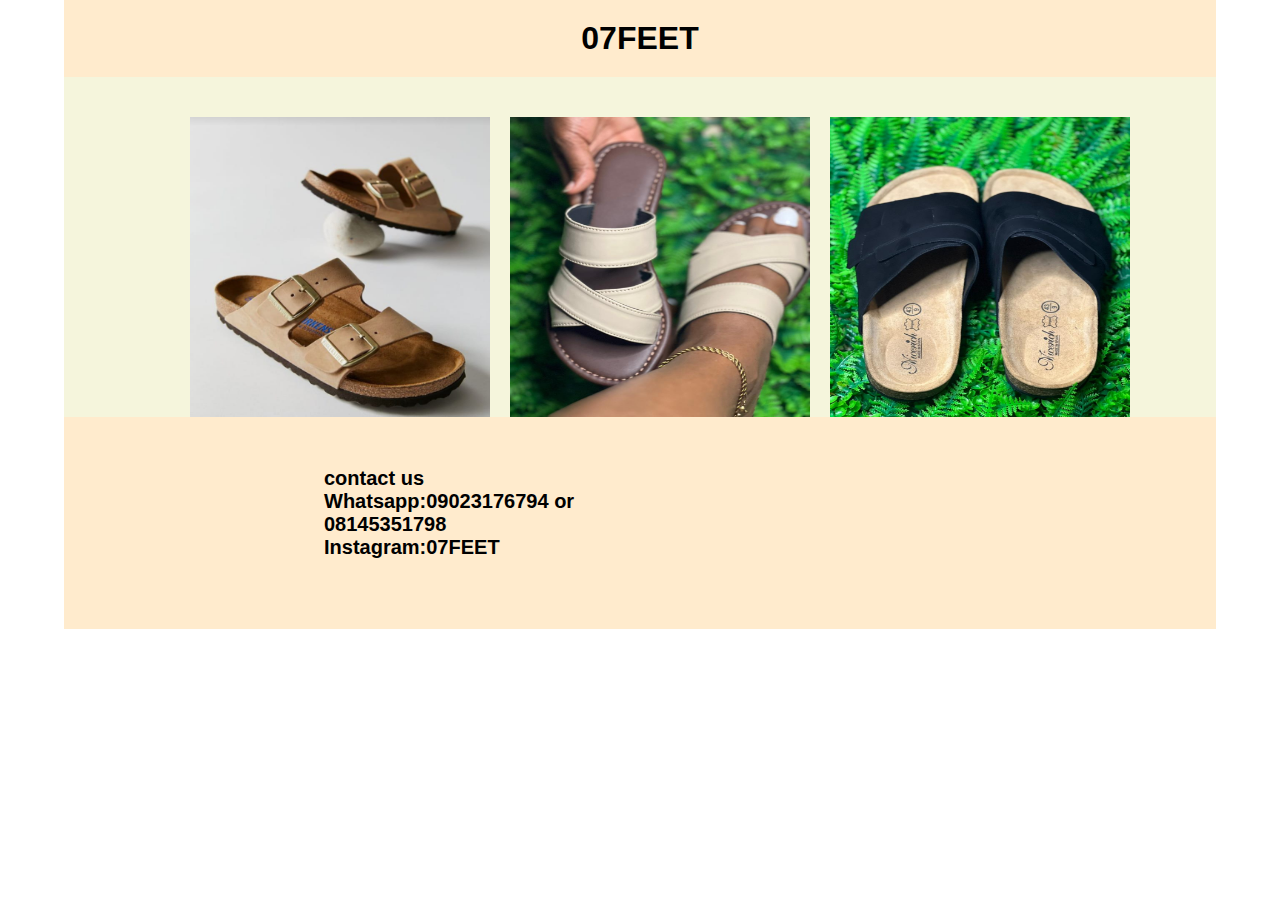
<file: 07FEET/07FEET.HTML>
<!DOCTYPE html>
<html lang="en">
<head>
    <meta charset="UTF-8">
    <meta http-equiv="X-UA-Compatible" content="IE=edge">
    <meta name="viewport" content="width=device-width, initial-scale=1.0">
    <link rel="stylesheet" href="grid07FEET.CSS">
    <link rel="stylesheet" href="07FEET.CSS">
    <title>07FEET</title>
</head>
<body>

    <header class="container">
        <h1 class="row">07FEET</h1>
    </header>
    
    <!-- <section class="hero">
        <img src="bonus_image.jpg" alt="Model wearing bonus clothing">
    </section> -->

    <!-- <div class="container">
        <h3 id="tellFriends" class="row">TELL A FRIEND TO TELL A FRIEND!</h3>
    </div> -->

    <!-- <div class="container">
        <div class="row" id="Order">
            <h3>Don't Miss Out!</h3>
            <a href="#" class="button">Order Now</a>
        </div>
    </div> -->
    
    <section class="container benefits">
        <div class="row col-lg-12" >
            <div class="benefit col-lg-4" >
                <img src="lola3.jfif" alt="Exclusive Access">
                <!-- <h2>Get Exclusive Access</h2>
                <p>Discover a collection of hand-picked clothing items that are not available to the general public. Stand out from the crowd with truly unique pieces.</p> -->
            </div>
            
            <div class="col-lg-4 benefit">
                <img src="lola1.jfif" alt="Upgrade Your Wardrobe" id="benefits">
                <!-- <h2>Upgrade Your Wardrobe</h2>
                <p>Revitalize your style with a range of fashion-forward clothing options. From casual to formal, find the perfect ensemble for any occasion.</p> -->
            </div>
            
            <div class=" col-lg-4 benefit">
                <img src="lola5.jfif" alt="Limited Edition Designs">
                <!-- <h2>Limited Edition Designs</h2>
                <p>Indulge in limited edition designs crafted with meticulous attention to detail. Be a trendsetter with one-of-a-kind pieces that can't be found anywhere else.</p> -->
            </div>
        </div>
        <!-- <div class="container">
            <h3 id="date" class="row">OFFER RUNS FROM 17TH TO 24TH OF JUNE 2023</h3>
        </div> -->
    </section>

    <!-- <div class="container">
        <h3 id="date" class="row">OFFER RUNS FROM 17TH TO 24 OF JUNE 2023</h3>
    </div> -->
    
    
    <section class="container cta">
        <div class="row col-lg-4 col-md-4 col-sm-4">
            <h3 id="contact">contact us <br>Whatsapp:09023176794 or 08145351798 <br>Instagram:07FEET</h3>
        </div>
    </section>

    <!-- <section>
      <div id="mainContainer"> 
        <header>
            <div class="container">
                <div class="row col-lg-12 col-md-12 col-sm-12">
                    <h2>07FEET IS OFFERING 10%DISCOUNT ON ILEYA SALES</h2>
                </div>
            </div>
        </header>

        <div class="container" id="middle">
           <div class="row col-lg-12 col-md-12 col-sm-12">
              <h3>From 16th to 23th</h3>
           </div>
        </div>

        <div class="container" id="footer">
            <div class="row col-lg-12 col-md-12 col-sm-12">
                <h3>contact us <br>Whatsapp:09023176794 or 08145351798 <br>Instagram:07FEET</h3>
            </div>
        </div>
      </div>   
    </section> -->


</body>
</html>
</file>
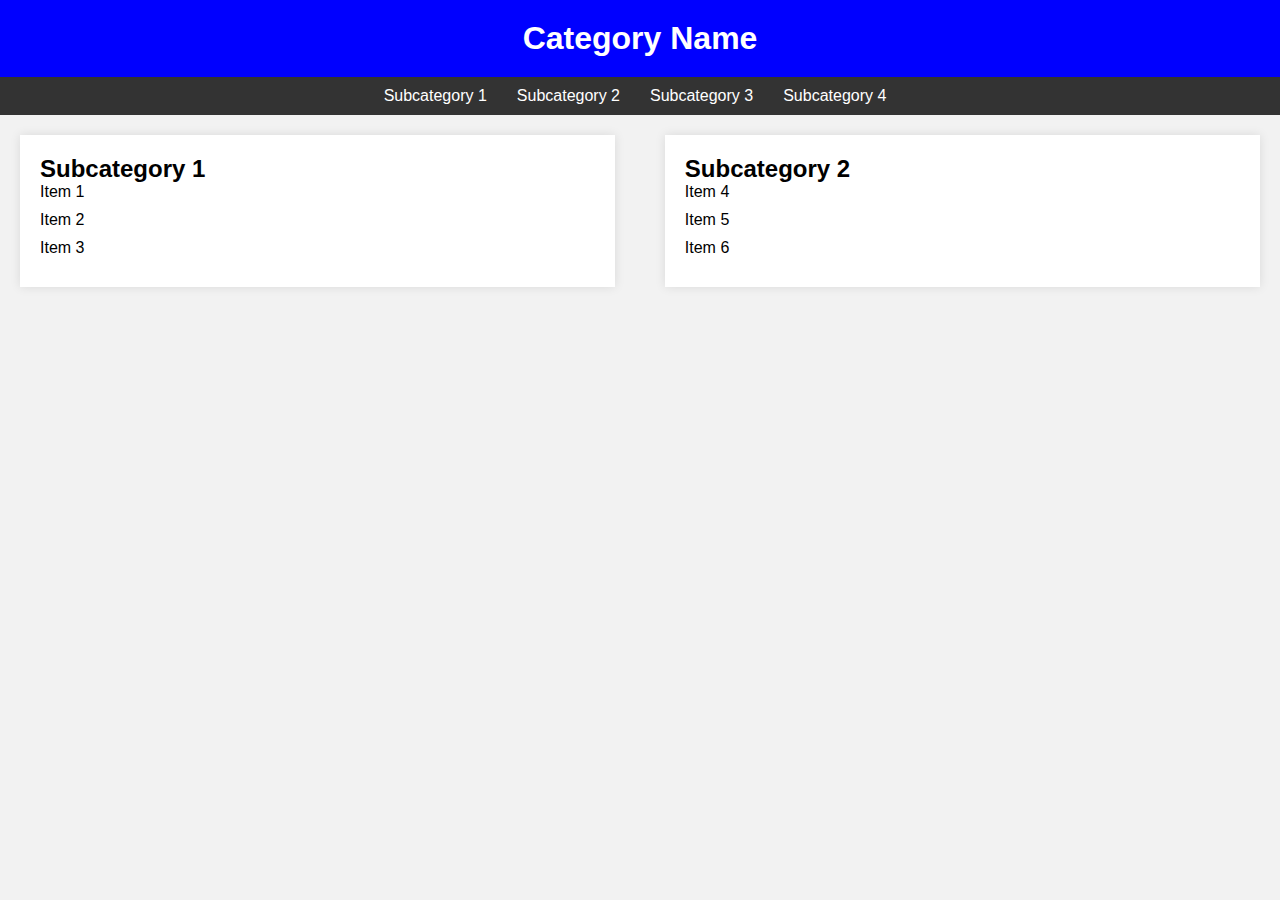
<file: loginPageFolder/categoryPage.html>
<!DOCTYPE html>
<html>
<head>
  <title>Category Page</title>
  <link rel="stylesheet" type="text/css" href="styleCategory.css">
</head>
<body>
  <header>
    <h1>Category Name</h1>
  </header>
  
  <nav>
    <ul>
      <li><a href="#">Subcategory 1</a></li>
      <li><a href="#">Subcategory 2</a></li>
      <li><a href="#">Subcategory 3</a></li>
      <li><a href="#">Subcategory 4</a></li>
    </ul>
  </nav>
  
  <main>
    <section class="category-section">
      <h2>Subcategory 1</h2>
      <div class="item">Item 1</div>
      <div class="item">Item 2</div>
      <div class="item">Item 3</div>
    </section>
    
    <section class="category-section">
      <h2>Subcategory 2</h2>
      <div class="item">Item 4</div>
      <div class="item">Item 5</div>
      <div class="item">Item 6</div>
    </section>
  </main>
</body>
</html>
</file>
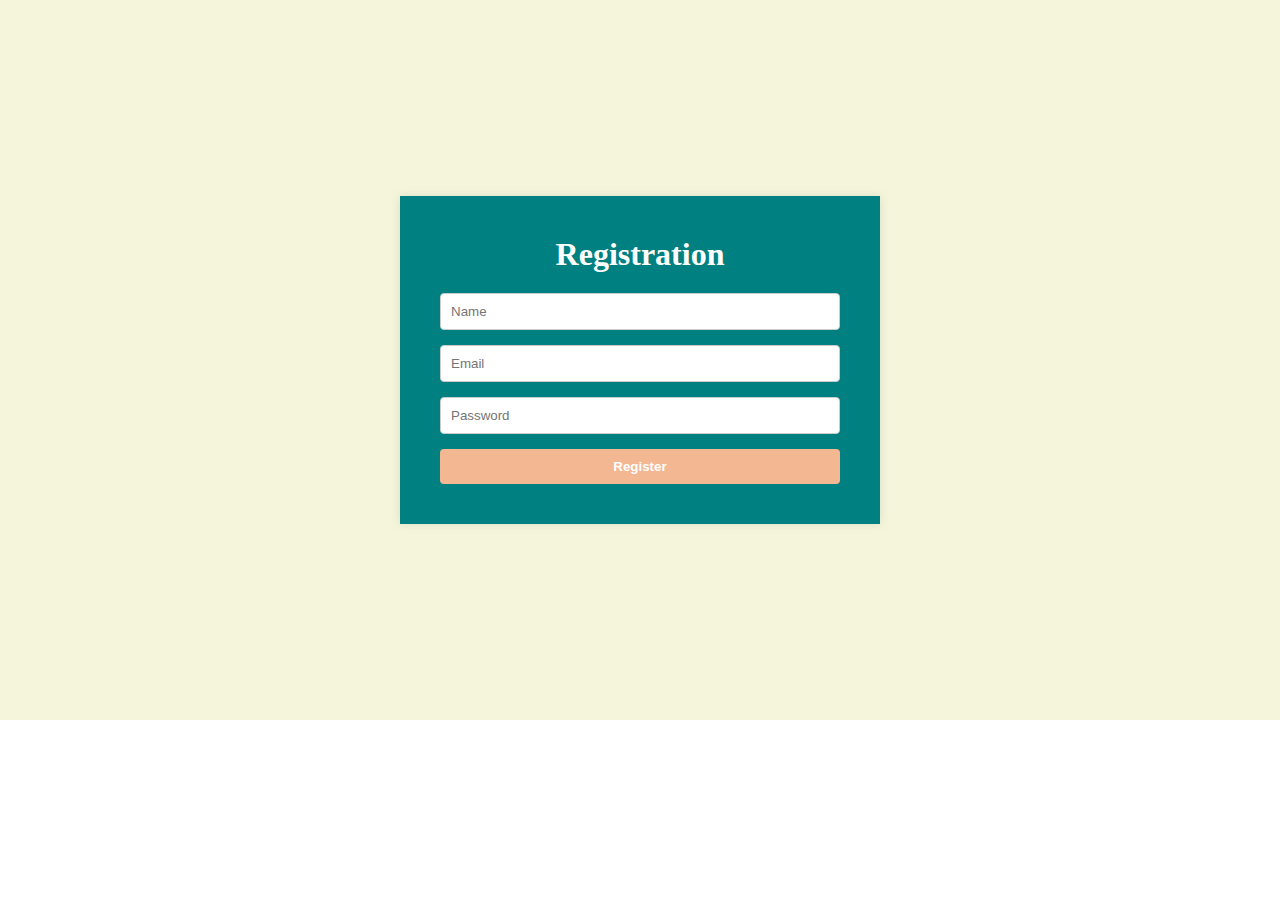
<file: loginPageFolder/registrationPage.html>
<!DOCTYPE html>
<html>
<head>
  <title>Registration Form</title>
  <link rel="stylesheet" type="text/css" href="../styles.css">
</head>
<body>
  <div class="container" id="registrationPage">
    <div class="row">
      <form class="registration-form">
        <h1>Registration</h1>
        <input type="text" placeholder="Name" required>
        <input type="email" placeholder="Email" required>
        <input type="password" placeholder="Password" required>
        <button type="submit">Register</button>
      </form>
    </div>
  </div>
</body>
</html>
</file>
<file: grid.css>
*{
	box-sizing: border-box;
	font-family: arial, verdana, sans-serif;
}

.container{
	width: 100%;
	margin-left: auto;
	margin-right: auto;
}

.row{
	display: flex;
	flex-wrap: wrap;
	justify-content: center;
}


[class*="col-"] { padding: 10px }

@media only screen and (max-width: 600px) { 
	.col-xs-1{ width:8.33% }
	.col-xs-2{ width:16.66% }
	.col-xs-3 {width: 25%;} 
	.col-xs-4 {width: 33.33%;} 
	.col-xs-5 {width: 41.66%;} 
	.col-xs-6 {width: 50%;} 
	.col-xs-7 {width: 58.33%;} 
	.col-xs-8 {width: 66.66%;} 
	.col-xs-9 {width: 75%;} 
	.col-xs-10 {width: 83.33%;} 
	.col-xs-11 {width: 91.66%;} 
	.col-xs-12 {width: 100%;}

    nav ul {
        display: block !important;
    }
/* 
	header{
		position: relative !important;
	} */

	  .cart-items {
		width: 100% !important;
	}  
	
	.cart-summary {
	    width: 100% !important;
	} 
}

@media only screen and (min-width: 600px) { 
	.col-sm-1{ width:8.33% }
	.col-sm-2{ width:16.66% }
	.col-sm-3 {width: 25%;} 
	.col-sm-4 {width: 33.33%;} 
	.col-sm-5 {width: 41.66%;} 
	.col-sm-6 {width: 50%;} 
	.col-sm-7 {width: 58.33%;} 
	.col-sm-8 {width: 66.66%;} 
	.col-sm-9 {width: 75%;} 
	.col-sm-10 {width: 83.33%;} 
	.col-sm-11 {width: 91.66%;} 
	.col-sm-12 {width: 100%;}

    nav ul {
        display: block;
    } 
	
}	

@media only screen and (min-width: 768px) { 
	.col-md-1{ width:8.33% }
	.col-md-2{ width:16.66% }
	.col-md-3 {width: 25%;} 
	.col-md-4 {width: 33.33%;} 
	.col-md-5 {width: 41.66%;} 
	.col-md-6 {width: 50%;} 
	.col-md-7 {width: 58.33%;} 
	.col-md-8 {width: 66.66%;} 
	.col-md-9 {width: 75%;} 
	.col-md-10 {width: 83.33%;} 
	.col-md-11 {width: 91.66%;} 
	.col-md-12 {width: 100%;}
}

@media only screen and (min-width: 992px) { 
	.col-lg-1{ width:8.33% }
	.col-lg-2{ width:16.66% }
	.col-lg-3 {width: 25%;} 
	.col-lg-4 {width: 33.33%;} 
	.col-lg-5 {width: 41.66%;} 
	.col-lg-6 {width: 50%;} 
	.col-lg-7 {width: 58.33%;} 
	.col-lg-8 {width: 66.66%;} 
	.col-lg-9 {width: 75%;} 
	.col-lg-10 {width: 83.33%;} 
	.col-lg-11 {width: 91.66%;} 
	.col-lg-12 {width: 100%;}
}
</file>
<file: 07FEET/grid07FEET.CSS>
*{
	box-sizing: border-box;
	font-family: arial, verdana, sans-serif;
}

.container{
	width: 90%;
	margin-left: auto;
	margin-right: auto;
}

.row{
	display: flex;
	flex-wrap: wrap;
	justify-content: center;
}


[class*="col-"] { padding: 10px }

@media only screen and (max-width: 600px) { 
	.col-xs-1{ width:8.33% }
	.col-xs-2{ width:16.66% }
	.col-xs-3 {width: 25%;} 
	.col-xs-4 {width: 33.33%;} 
	.col-xs-5 {width: 41.66%;} 
	.col-xs-6 {width: 50%;} 
	.col-xs-7 {width: 58.33%;} 
	.col-xs-8 {width: 66.66%;} 
	.col-xs-9 {width: 75%;} 
	.col-xs-10 {width: 83.33%;} 
	.col-xs-11 {width: 91.66%;} 
	.col-xs-12 {width: 100%;}

}

@media only screen and (min-width: 600px) { 
	.col-sm-1{ width:8.33% }
	.col-sm-2{ width:16.66% }
	.col-sm-3 {width: 25%;} 
	.col-sm-4 {width: 33.33%;} 
	.col-sm-5 {width: 41.66%;} 
	.col-sm-6 {width: 50%;} 
	.col-sm-7 {width: 58.33%;} 
	.col-sm-8 {width: 66.66%;} 
	.col-sm-9 {width: 75%;} 
	.col-sm-10 {width: 83.33%;} 
	.col-sm-11 {width: 91.66%;} 
	.col-sm-12 {width: 100%;}
}

@media only screen and (min-width: 768px) { 
	.col-md-1{ width:8.33% }
	.col-md-2{ width:16.66% }
	.col-md-3 {width: 25%;} 
	.col-md-4 {width: 33.33%;} 
	.col-md-5 {width: 41.66%;} 
	.col-md-6 {width: 50%;} 
	.col-md-7 {width: 58.33%;} 
	.col-md-8 {width: 66.66%;} 
	.col-md-9 {width: 75%;} 
	.col-md-10 {width: 83.33%;} 
	.col-md-11 {width: 91.66%;} 
	.col-md-12 {width: 100%;}
}

@media only screen and (min-width: 992px) { 
	.col-lg-1{ width:8.33% }
	.col-lg-2{ width:16.66% }
	.col-lg-3 {width: 25%;} 
	.col-lg-4 {width: 33.33%;} 
	.col-lg-5 {width: 41.66%;} 
	.col-lg-6 {width: 50%;} 
	.col-lg-7 {width: 58.33%;} 
	.col-lg-8 {width: 66.66%;} 
	.col-lg-9 {width: 75%;} 
	.col-lg-10 {width: 83.33%;} 
	.col-lg-11 {width: 91.66%;} 
	.col-lg-12 {width: 100%;}
}
</file>
<file: 07FEET/07FEET.CSS>
/* header {
    background-color:antiquewhite;
} */


* {
    margin: 0;
    padding: 0;
    box-sizing: border-box;
}

/* Styles for header */
header {
    background-color: blanchedalmond;
    padding: 20px;
    text-align: center;
    color: black;
}

#Order {
    background-color:blanchedalmond;
    color:black;
    display: block;
    padding-left: 600px;
    height: 100px;
    padding-top: 10px;
}

#Order h3{
   margin-bottom: 5px;
   margin-top: 10px;
}



/* Styles for hero image */
.hero img {
    width: 100%;
    height: auto;
}

/* Styles for benefits section */
.benefits {
    display: flex;
    flex-wrap: wrap;
    justify-content: center;
    background-color: beige;
}



.benefit {
    width: 300px;
    height: 300px;
    padding: 20px;
    text-align: center;
    margin: 10px;
}

.benefit img {
    height: 300px;
    width: 300px;
    margin-bottom: 30px;
}

/* #benefits {
    margin-top: 50px;
} */

.benefit h2 {
    font-size: 20px;
    margin-bottom: 10px;
}

.benefit p {
    font-size: 16px;
    color: #666;
}

/* Styles for CTA section */
.cta {
    background-color: blanchedalmond;
    padding: 40px;
    text-align: center;
    color: black;
    padding-left: 250px;
}

.cta h3 {
    font-size: 24px;
    margin-bottom: 20px;
}

.cta #contact{
    text-align: left;
    font-size: 20px;
}

#date {
    height: 40px;
    text-align: center;
    padding-top: 20px;
}

.button {
    display: inline-block;
    padding: 10px 20px;
    background-color: #ff7f00;
    color: #fff;
    font-size: 16px;
    text-decoration: none;
    border-radius: 5px;
}

.button:hover {
    background-color: #e65c00;
}

#footer {
    font-weight: bold;
    font-size: 15px;
}
</file>
<file: loginPageFolder/styleCategory.css>
* {
  margin: 0;
  padding: 0;
  box-sizing: border-box;
}

body {
  font-family: Arial, sans-serif;
  background-color: #f2f2f2;
}

header {
  background-color: blue;
  color: white;
  padding: 20px;
  text-align: center;
}

nav ul {
  list-style-type: none;
  background-color: #333;
  padding: 10px;
  display: flex;
  justify-content: center;
}

nav ul li {
  margin-right: 10px;
}

nav ul li a {
  text-decoration: none;
  color: white;
  padding: 5px 10px;
}

main {
  display: flex;
  flex-wrap: wrap;
  padding: 20px;
  justify-content: space-between;
}

.category-section {
  width: 48%;
  background-color: white;
  padding: 20px;
  margin-bottom: 20px;
  box-shadow: 0 0 10px rgba(0, 0, 0, 0.1);
}

.item {
  margin-bottom: 10px;
}
</file>
<file: styles.css>
@import url("https://cdn.jsdelivr.net/npm/bootstrap-icons@1.10.5/font/bootstrap-icons.css");

* {
  margin: 0;
  padding: 0;
}

/* header */
header {
  background-color: teal;
  padding: 0px;
  justify-content: space-between;
  align-items: center;
  width: 100%;
  box-shadow: 0 4px 6px rgba(0, 0, 0, 0.2);
}

.logo {
  align-items: center;
  color: white;
}

.logo h1{
  font-family: 'Italianno', cursive;
  font-size: 50px;
}

#contactContainer {
  align-items: center;
  color: white;
}


nav ul {
  list-style: none;
  display: flex;
  padding-right: 60px;
  padding-right: 60px;
}

nav ul li {
  margin-right: 20px;
}

nav ul li a{
  background-color: teal;
  text-decoration: none;
  color: white;
  font-weight: lighter;
  border: none;
  font-size: 18px;
  transition: transform 0.3s ease-in-out;
}

nav ul li a:hover {
  transform: scale(1.05);
}

/* Explore */

#Explore {
  background-image: url("images/istockPhoto.jpg");
  background-repeat: no-repeat;
  background-size: cover; 
  padding: 50px;
  text-align: center;
  height: 500px;
  padding-top: 150px;
}

#Explore h2 {
  font-size: 36px;
  margin-bottom: 20px;
  color: white;
}

#Explore p {
  font-size: 25px;
  margin-bottom: 30px;
  color: white;
}

.button {
  display: inline-block;
  background-color: #ff6347;
  color: #fff;
  padding: 10px 20px;
  border-radius: 5px;
  border: none;
  height: 40px;
  text-decoration: none;
  font-weight: bold;
  transition: background-color 0.3s ease-in-out;
}

.button:hover {
     background-color: brown
}

#addCart {
  color: teal;
  font-size: 25px; ;
}

/* foodMenu */
#foodmenu-bg {
  background-color: beige;

}

#foodmenu h2 {
  color:black;
  background-color: beige;
  text-align: center;
  padding-top: 20px;
}

#foodmenucontainer .row {
  background-color: beige;
  padding-top: 10px;
  padding-bottom: 30px;
}

.card {
  width: 350px;
  background-color: beige;
  border-radius: 10px;
  overflow: hidden;
  box-shadow: 0 2px 4px rgba(0, 0, 0, 0.3);
  transition: transform 0.3s ease-in-out;
  margin-left: 10px;
  margin-right: 10px;
  margin-top: 20px;
  margin-bottom: 20px;
} 

.card:hover {
  transform: scale(1.05);
}

.card img {
  width: 350px;
  height: 200px;
  border-radius: 5px 5px 0 0;
}

.card-content {
  padding: 20px;
}

.card-content h2 {
  font-size: 20px;
  margin-bottom: 10px;
}

.card-content h3 {
  font-size: 20px;
  margin-bottom: 10px;
  color: teal;
}

.card-content p {
  color: #666;
  margin-bottom: 15px;
}

#button {
  display: inline-block;
  background-color: #ff6347;
  color: #fff;
  padding: 10px 10px;
  border-radius: 5px;
  border: none;
  text-decoration: none;
  font-weight: bold;
  font-size: 12px;
  transition: background-color 0.3s ease-in-out;
}

#button:hover {
      background-color: brown;
}

#cart-btn{
  justify-content: space-between;
}

/* footer */ 

/* backToTop */
#backToTopContainer {
  background-color:beige;
}

#backToTopRow {
  justify-content: flex-end;
}
#backToTop {
  background-color:beige;
  text-align: center;
  text-decoration: none;
  margin-bottom: 10px;
  width: 150px;

}

.back-to-top{
 color:teal;
 border: none;
 font-weight: bold;
 font-size: 15px;
 text-decoration: none;
}

.back-to-top:hover {
 text-decoration: underline;
}


#footerLogo {
    background-color: teal;
    padding: 20px;
    padding-top: 20px;
    align-items: center;
    width: 100%;
    box-shadow: 0 0 10px teal;
  }

.footerLogo h2 {
  font-family: 'Italianno', cursive;
  font-size: 30px;
}

.foot h3 {
    color: white;
    font-weight: bold;
  }

#footerLogo .row {
     justify-content: space-between;
     font-weight: 100;
     font-size: 15px;
     color: white;
  }

#footerLogo .row .footerLogo p {
    margin-top: 20px;
    margin-bottom: 20px;
 }

.foot button {
    text-decoration: none;
    color:white;
    background-color: teal;
    border: none;
    margin-top: 10px;
    transition: transform 0.3s ease-in-out;
  }

.foot button:hover {
    transform: scale(1.05)
  }

#bottomfoot {
    color: white;
    margin: auto;
  }

  /* loginPage */

#loginPage {
  display:flex;
  justify-content: center;
  align-items: center;
  height: 80vh;
  background-color:beige;
}

#loginPage .row {
  width: 400px;
  background-color:teal;
  padding: 40px;
  box-shadow: 0 0 10px rgba(0, 0, 0, 0.1);
}

.login-form {
  display: flex;
  flex-direction: column;
}

.login-form h1 {
  text-align: center;
  margin-bottom: 20px;
  color: white;
}

.login-form input {
  margin-bottom: 15px;
  padding: 10px;
  border: 1px solid #ccc;
  border-radius: 4px;
}

#regPass{
  width: 380px;
} 

.login-form button {
  padding: 10px;
  background-color:#f3b792;
  color: white;
  font-weight: bold;
  border: none;
  border-radius: 4px;
  cursor: pointer;
  width: 100%;
}

.login-form button:hover {
  background-color: salmon;
}

  /* styleRegistration */
#registrationPage {
  display:flex;
  justify-content: center;
  align-items: center;
  height: 80vh;
  background-color:beige;
}

#registrationPage .row {
  width: 400px;
  background-color:teal;
  padding: 40px;
  box-shadow: 0 0 10px rgba(0, 0, 0, 0.1);
}

.registration-form {
  display: flex;
  flex-direction: column;
}

.registration-form h1 {
  text-align: center;
  margin-bottom: 20px;
  color: white;
}

.registration-form input {
  margin-bottom: 15px;
  padding: 10px;
  border: 1px solid #ccc;
  border-radius: 4px;
}

#regPass{
  width: 380px;
} 

.registration-form button {
  padding: 10px;
  background-color:#f3b792;
  color: black;
  font-weight: bold;
  border: none;
  border-radius: 4px;
  cursor: pointer;
  width: 100%;
  color: white;
}

.registration-form button:hover {
  background-color: salmon;
}

/* dashboardPage */

#dashboardPage {
  height: 100%;
}

.sidebarDashboard {
  background-color: beige;
  color: black;
  width: 250px;
  padding: 20px;
  margin-top: 20px;
  margin-bottom: 5px;
}

.sidebarDashboard ul {
    padding-left: 20px;
}

.sidebarDashboard h3 {
  padding-top: 10px;
}

.sidebarDashboard ul li {
   text-decoration: none;
   font-size: bold;
   padding-top: 10px;
   padding-left: 5px;
}

.contentDashboard {
  flex: 1;
  padding: 20px;
}

.cardDashboard {
  background-color: beige;
  padding: 20px;
  margin-bottom: 20px;
  box-shadow: 0 2px 4px rgba(0, 0, 0, 0.1);
}

.cardDashboard:hover {
  background-color:#f3f2b9;
}

.cardDashboard h2 {
  margin-top: 0;
}

/* categoryPage */
#CategoryContainer{
  background-color: beige;
}
.category-item {
  border: 1px solid #ccc;
  border-radius: 4px;
  padding: 10px;
  margin-bottom: 10px;
  background-color: beige;
}

.category-item:hover {
  background-color: #f3f2b9;
}

.category-item h2 {
  margin: 0;
  font-size: 20px;
}

.category-item p {
  margin: 10px 0;
}

/* exploreCategoryPage */

#categoryPageExplore {
  background-image: url("images/istockPhoto.jpg");
  background-repeat: no-repeat;
  background-size: cover; 
  padding: 20px;
  text-align: center;
  height: 180px;
  padding-top: 35px;
  padding-bottom: 35px;
}

#categoryPageExplore h2 {
  font-size: 26px;
  color: white;
}

#categoryPageExplore p {
  font-size: 20px;
  margin-bottom: 10px;
  color: white;
}

/* foodDetails */

.cartHeader {
  background-color: #333;
  color: #fff;
  text-align: center;
  padding: 1rem 0;
}

.cartHeader h1 {
  font-size: 1.5rem;
}

#productDetail {
  display: flex;
  background-color: beige;
  justify-content: center;
  box-shadow: 0 2px 4px rgba(0, 0, 0, 0.3);
}

#productDetail .row{
  margin: 15px;
}

.product-image {
  padding-top: 5px;
  flex: 0 0 200px;
  margin-right: 15px;
  width: 600px;
}

.product-image img {
  width: 300px;
  height: auto;
  padding-bottom: 10px;
}

.product-info {
  flex: 1;
}

.product-title {
  font-size: 24px;
  font-weight: bold;
  margin-bottom: 10px;
  padding-top: 5px;
}

.product-description {
  padding-top: 5px;
  margin-bottom: 10px;
}

.product-price {
  font-size: 18px;
  font-weight: bold;
  color: teal;
}

.product-ingredients {
  margin-top: 20px;
  margin-bottom: 20px;
}

.product-ingredients ul {
  margin: 0;
  padding: 0;
  list-style-type: none;
  padding-top: 10px;
}

.product-ingredients li {
  margin-bottom: 5px;
}

#addCartContainer {
  justify-content: space-between;
  align-items: center;
}

/* cartPage */


main {
  display: flex;
  flex-direction: column;
  align-items: center;
  padding: 2rem 0;
  background-color: beige;
}

.cart-items {
  width: 50%;
}

#item {
  display: flex;
  align-items: center;
  border: 1px solid #ddd;
  border-radius: 5px;
  margin-bottom: 1rem;
  padding: 1rem;
  background-color: beige;
}

#item img {
  max-width: 100px;
  height: auto;
  margin-right: 1rem;
}

.item-details {
  flex: 1;
}

.item-details h2 {
  font-size: 1.2rem;
  margin-bottom: 0.5rem;
}

.remove-button {
  background-color: #ff5555;
  color: #fff;
  border: none;
  border-radius: 5px;
  padding: 0.5rem 1rem;
  cursor: pointer;
  margin-top: 5px;
}

.cart-summary {
  width: 50%;
  background-color: #fff;
  border: 1px solid #ddd;
  border-radius: 5px;
  padding: 1rem;
  background-color: beige;
}

.cart-summary h2 {
  font-size: 1.2rem;
  margin-bottom: 1rem;
}

.checkout-button {
  background-color: #4CAF50;
  color: #fff;
  border: none;
  border-radius: 5px;
  padding: 0.5rem 1rem;
  cursor: pointer;
  margin-top: 8px;
}
</file>
